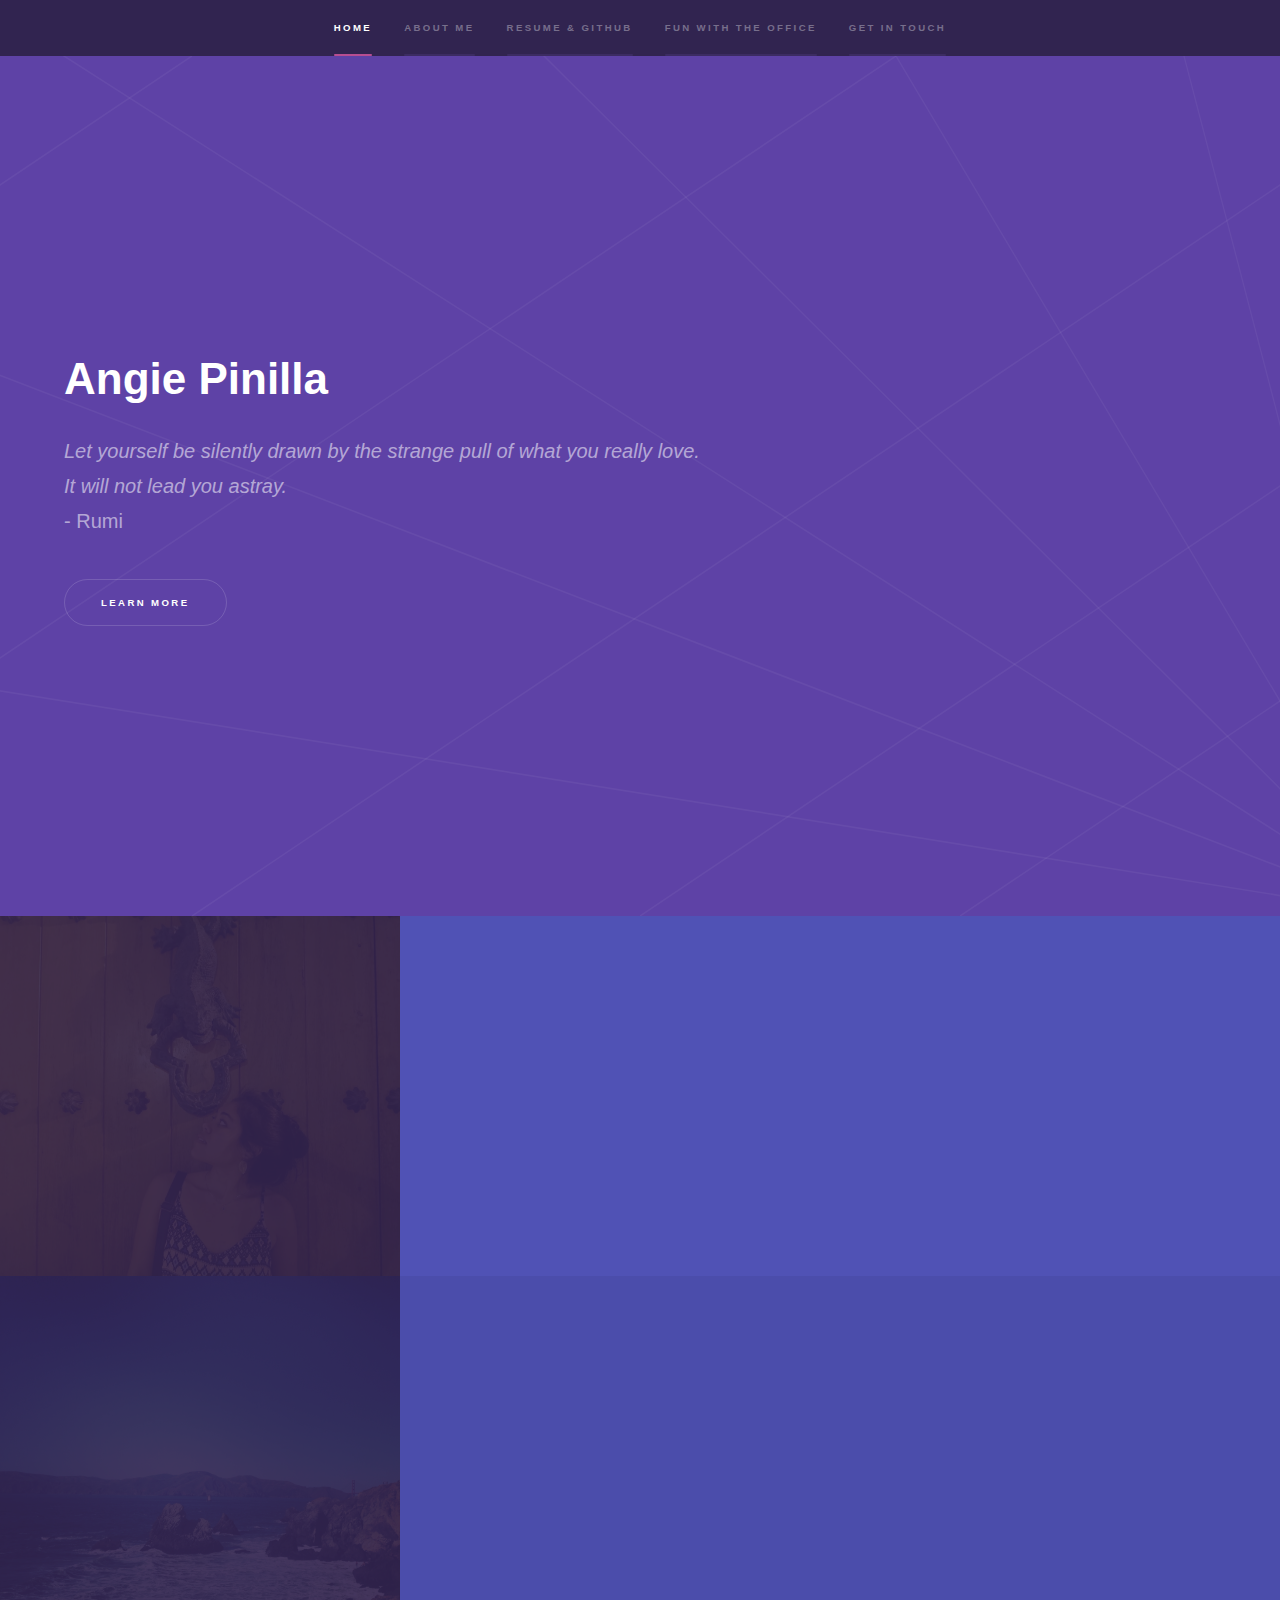
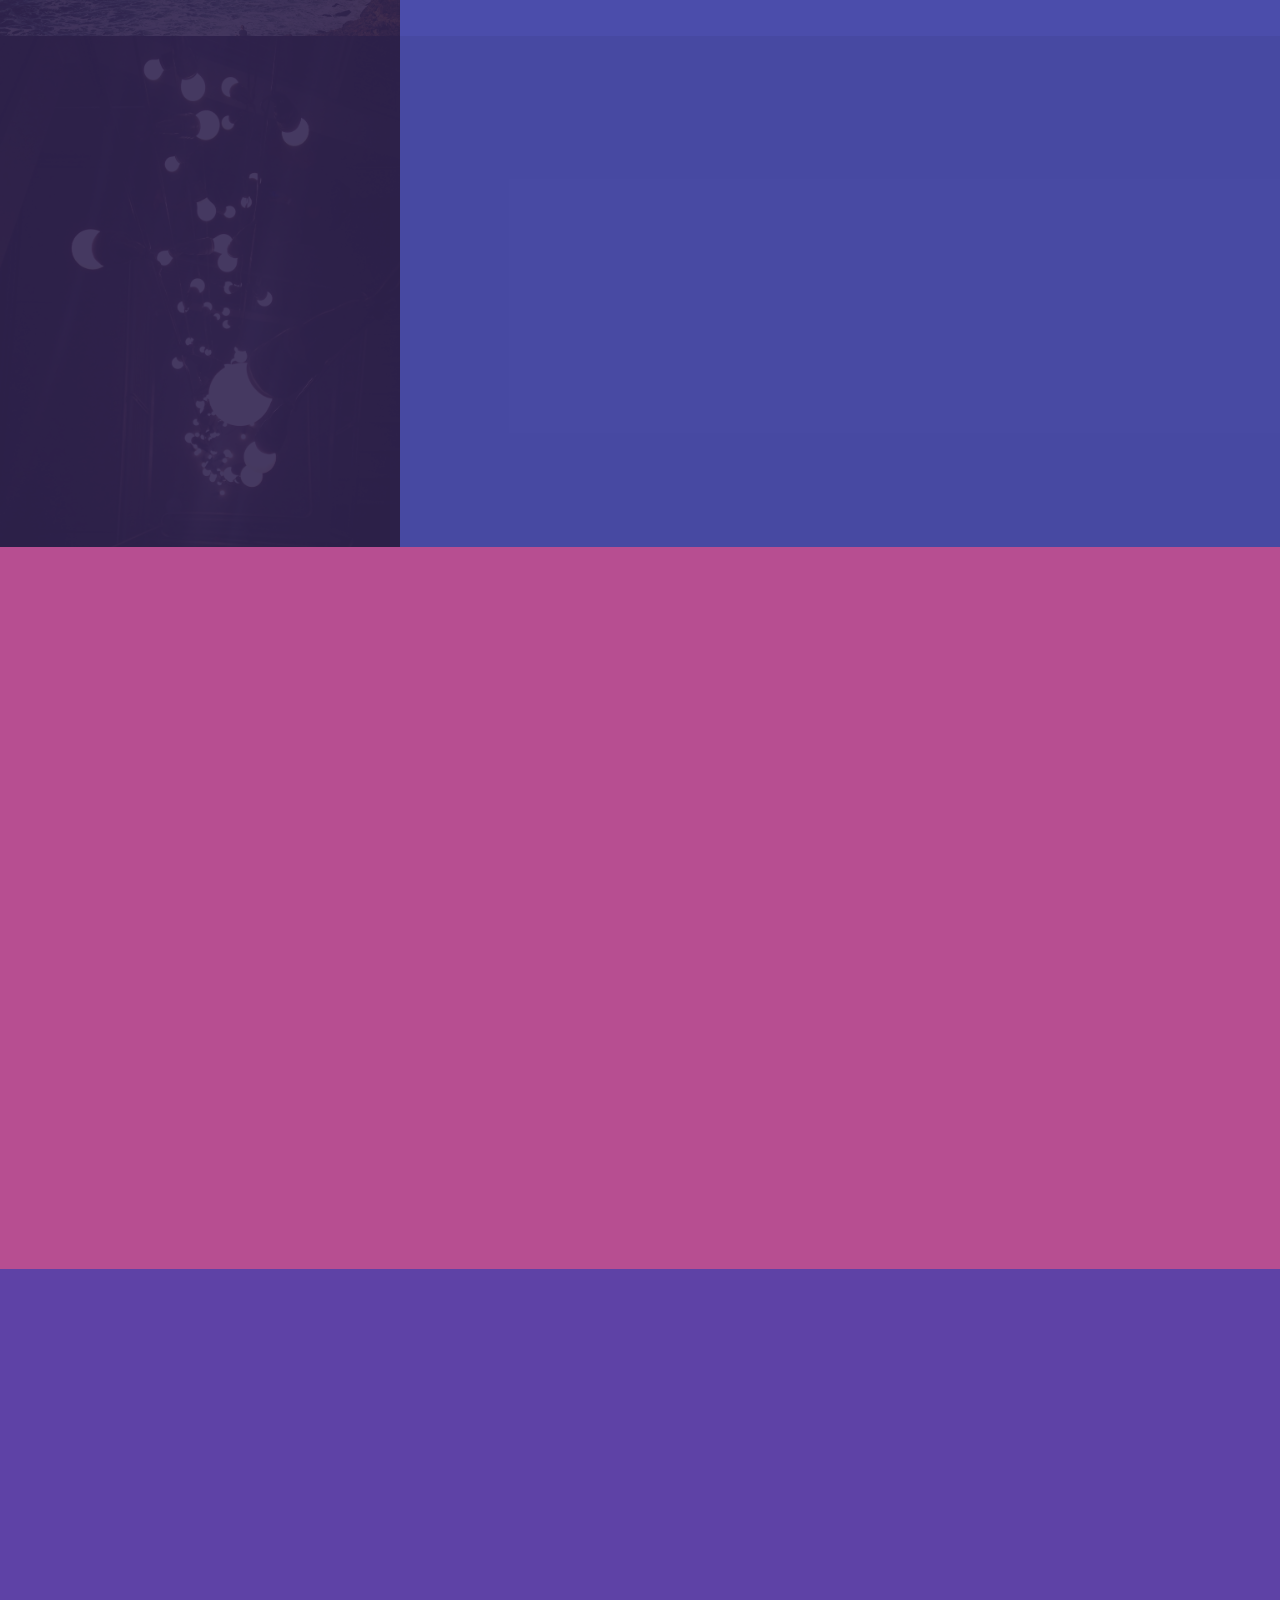
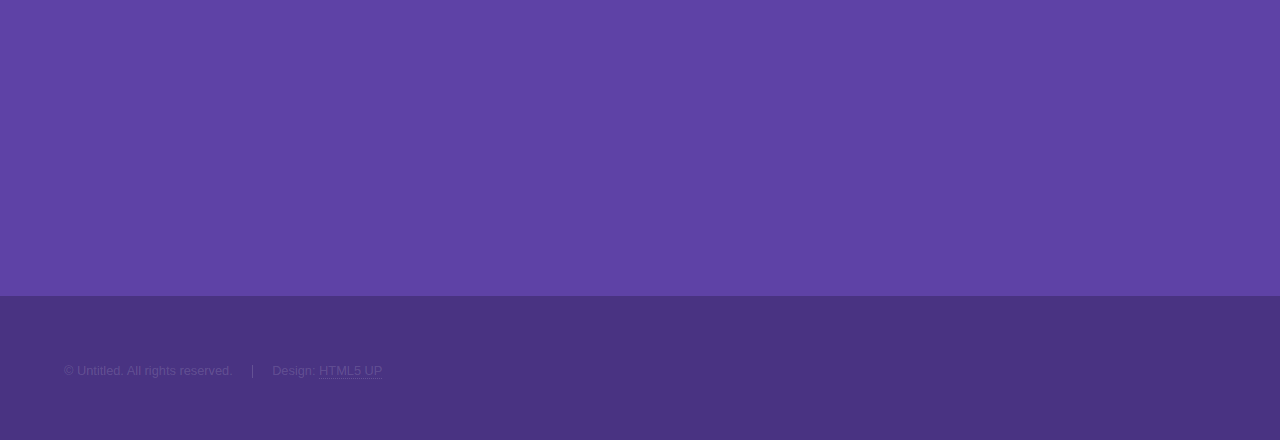
<file: index.html>
<!DOCTYPE HTML>
<!--
	Hyperspace by HTML5 UP
	html5up.net | @ajlkn
	Free for personal and commercial use under the CCA 3.0 license (html5up.net/license)
-->
<html>
	<head>
		<title>Angie Pinilla :: @anGie44</title>
		<meta charset="utf-8" />
		<meta name="description" content="The personal website of Angie Pinilla, a curiosity-driven developer who delves within the spectrum of social and computing sciences." />
		<meta name="keywords" content="Angie, Angie Pinilla, Pinilla, Angeline, Angeline Pinilla, Computer Science, M.Eng., Psychology, Cornell University, Cornell, Johns Hopkins University, Johns Hopkins, JHU" />
		<meta name="author" content="Angie Pinilla" />
		<meta name="viewport" content="width=device-width, initial-scale=1" />
		<meta name="google-site-verification" content="AsGTEJOv-AenQCfrUiznZ-aakwKY2HJwz3upzYkQZFY" />
		<meta http-equiv="x-ua-compatible" content="ie-edge" />
		
		<!--[if lte IE 8]><script src="assets/js/ie/html5shiv.js"></script><![endif]-->
		<link rel="stylesheet" href="assets/css/main.css" />
		<!--[if lte IE 9]><link rel="stylesheet" href="assets/css/ie9.css" /><![endif]-->
		<!--[if lte IE 8]><link rel="stylesheet" href="assets/css/ie8.css" /><![endif]-->
	</head>
	<body>

		<!-- Sidebar -->
			<section id="sidebar">
				<div class="inner">
					<nav>
						<ul>
							<li><a href="#intro">Home</a></li>
							<li><a href="#one">About Me</a></li>
							<li><a href="#two">Resume & Github</a></li>
							<li><a href="theOffice" target="_blank">Fun with the Office</a></li>
							<li><a href="#three">Get in touch</a></li>
						</ul>
					</nav>
				</div>
			</section>

		<!-- Wrapper -->
			<div id="wrapper">

				<!-- Intro -->
					<section id="intro" class="wrapper style1 fullscreen fade-up">
						<div class="inner">
							<h1>Angie Pinilla</h1>
							<p><i>Let yourself be silently drawn by the strange pull of what you really love.</i><br /><i>It will not lead you astray.</i><br />
							- Rumi</p>
							<ul class="actions">
								<li><a href="#one" class="button scrolly">Learn more</a></li>
							</ul>
						</div>
					</section>

				<!-- One -->
					<section id="one" class="wrapper style2 spotlights">
						<section>
							<a href="#" class="image"><img src="images/IMG_3836.jpg" alt="" data-position="center center" /></a>
							<div class="content">
								<div class="inner">
									<h2><a href="https://www.ted.com/talks/emilie_wapnick_why_some_of_us_don_t_have_one_true_calling" target="blank">Mulitipotentialite.</a> Story Listener. <br /><image src="images/caffeine_structure_small.png" style="float:left;padding-left:3em;" /><br/>Enthusiast.</h2>
									<p></p>
									<ul class="actions">
										<li><a href="#two" class="button scrolly">Learn more</a></li>
									</ul>
								</div>
							</div>
						</section>
						<section>
							<a href="#" class="image"><img src="images/IMG_1811.jpg" alt="" data-position="top center" /></a>
							<div class="content">
								<div class="inner">
									<h2></h2>
									<p><i>'cause there is nothing more beautiful than the way the ocean refuses to stop kissing the shoreline no matter how many times it’s sent away.</i><br />- Sarah Kay, B (If I Should Have a Daughter)</p>
									<ul class="actions">
										<li><a href="#" class="button">Learn more</a></li>
									</ul>
								</div>
							</div>
						</section>
						<section>
							<a href="#" class="image"><img src="images/IMG_2183.jpg" alt="" data-position="60% 25%" /></a>
							<div class="content">
								<div class="inner">
									<h2>Music Inspired by the Moon</h2>
									<p></p>
                                    <ul class="actions">
                                        <iframe src="https://open.spotify.com/embed/user/123022849/playlist/1W3zzvAKAheItoMV5kaWqp" width="300" height="300" frameborder="0" allowtransparency="true"></iframe>
									</ul>
								</div>
							</div>
						</section>
					</section>

				<!-- Two -->
					<section id="two" class="wrapper style3 fade-up">
						<div class="inner">
							<h2>What I do</h2>
							<p></p>
							<div class="features">
								<section>
									<span class="icon major fa-graduation-cap"></span>
									<h3><a href="docs/CV_AP_2022.pdf" target="_blank">Recent Academic & Professional Experiences</a></h3>
									<p></p>
								</section>
								<section>
									<span class="icon major fa-code-fork"></span>
									<h3><a href="https://github.com/anGie44" target="_blank">Github Repositories I Contribute To</a></h3>
									<p></p>
								</section>
								<section>
									<span class="icon major fa-language"></span>
									<h3>Languages I Use</h3>
									<p class="special_list">Proficient</p>
									<p class="special_list_items"><i class="fa fa-angle-double-right" aria-hidden="true"></i>  Python, R, JavaScript (ES6), Java, PHP, Swift, SQL</p>
									<p class="special_list">Familiar</p>
									<p class="special_list_items"><i class="fa fa-angle-double-right" aria-hidden="true"></i>  Julia, C</p>
								</section>
								<section>
									<span class="icon major fa-cogs"></span>
									<h3>Software & Tools I Use</h3>
									<p class="special_list">Proficient</p>
									<p class="special_list_items"><i class="fa fa-angle-double-right" aria-hidden="true"></i>  RedHat, Debian, and CentOS Linux Distributions, Vim, Git, D3.js, Node.js, Anaconda, GravitDesigner</p>
									<p class="special_list">Familiar</p>
									<p class="special_list_items_bottom"><i class="fa fa-angle-double-right" aria-hidden="true"></i>  Netcat, gdb (with Python Exploit Development Assistance plugin), React, Emacs</p>
								</section>
								<!-- <section>
									<span class="icon major fa-chain"></span>
									<h3>Urna quis bibendum</h3>
									<p>Phasellus convallis elit id ullam corper amet et pulvinar. Duis aliquam turpis mauris, sed ultricies erat dapibus.</p>
								</section>
								<section>
									<span class="icon major fa-diamond"></span>
									<h3>Aliquam urna dapibus</h3>
									<p>Phasellus convallis elit id ullam corper amet et pulvinar. Duis aliquam turpis mauris, sed ultricies erat dapibus.</p>
								</section> -->
							</div>
							<ul class="actions">
								<li><a href="#" class="button">Learn more</a></li>
							</ul>
						</div>
					</section>

				<!-- Three -->
					<section id="three" class="wrapper style1 fade-up">
						<div class="inner">
							<h2>Get in touch</h2>
							<p>Feel free to drop me a line or two. &#128512</p>
							<div class="split style1">
								<section>
									<form method="post" action="mailto:angelinepinilla@gmail.com" enctype="text/plain">
										<div class="field half first">
											<label for="name">Name</label>
											<input type="text" name="name" id="name" />
										</div>
										<div class="field half">
											<label for="email">Email</label>
											<input type="text" name="mail" id="mail" />
										</div>
										<div class="field">
											<label for="message">Message</label>
											<textarea name="message" id="message" rows="5"></textarea>
										</div>
										<ul class="actions">
											<input type="submit" class="button submit" value="Send Message">
										</ul>
									</form>
								</section>
								<section>
									<ul class="contact">
										<li>
											<h3>Email</h3>
											<a href="#">angelinepinilla@gmail.com</a>
										</li>
										<li>
											<h3>Phone</h3>
											<span>(000) 000-0000</span>
										</li>
										<li>
											<h3>Social</h3>
											<ul class="icons">
												<li><a href="#" class="fa-twitter"><span class="label">Twitter</span></a></li>
												<li><a href="#" class="fa-facebook"><span class="label">Facebook</span></a></li>
												<li><a href="#" class="fa-github"><span class="label">GitHub</span></a></li>
												<li><a href="#" class="fa-instagram"><span class="label">Instagram</span></a></li>
												<li><a href="#" class="fa-linkedin"><span class="label">LinkedIn</span></a></li>
											</ul>
										</li>
									</ul>
								</section>
							</div>
						</div>
					</section>

			</div>

		<!-- Footer -->
			<footer id="footer" class="wrapper style1-alt">
				<div class="inner">
					<ul class="menu">
						<li>&copy; Untitled. All rights reserved.</li><li>Design: <a href="http://html5up.net">HTML5 UP</a></li>
					</ul>
				</div>
			</footer>

		<!-- Scripts -->
			<script src="assets/js/jquery.min.js"></script>
			<script src="assets/js/jquery.scrollex.min.js"></script>
			<script src="assets/js/jquery.scrolly.min.js"></script>
			<script src="assets/js/skel.min.js"></script>
			<script src="assets/js/util.js"></script>
			<!--[if lte IE 8]><script src="assets/js/ie/respond.min.js"></script><![endif]-->
			<script src="assets/js/main.js"></script>

	</body>
</html>
</file>
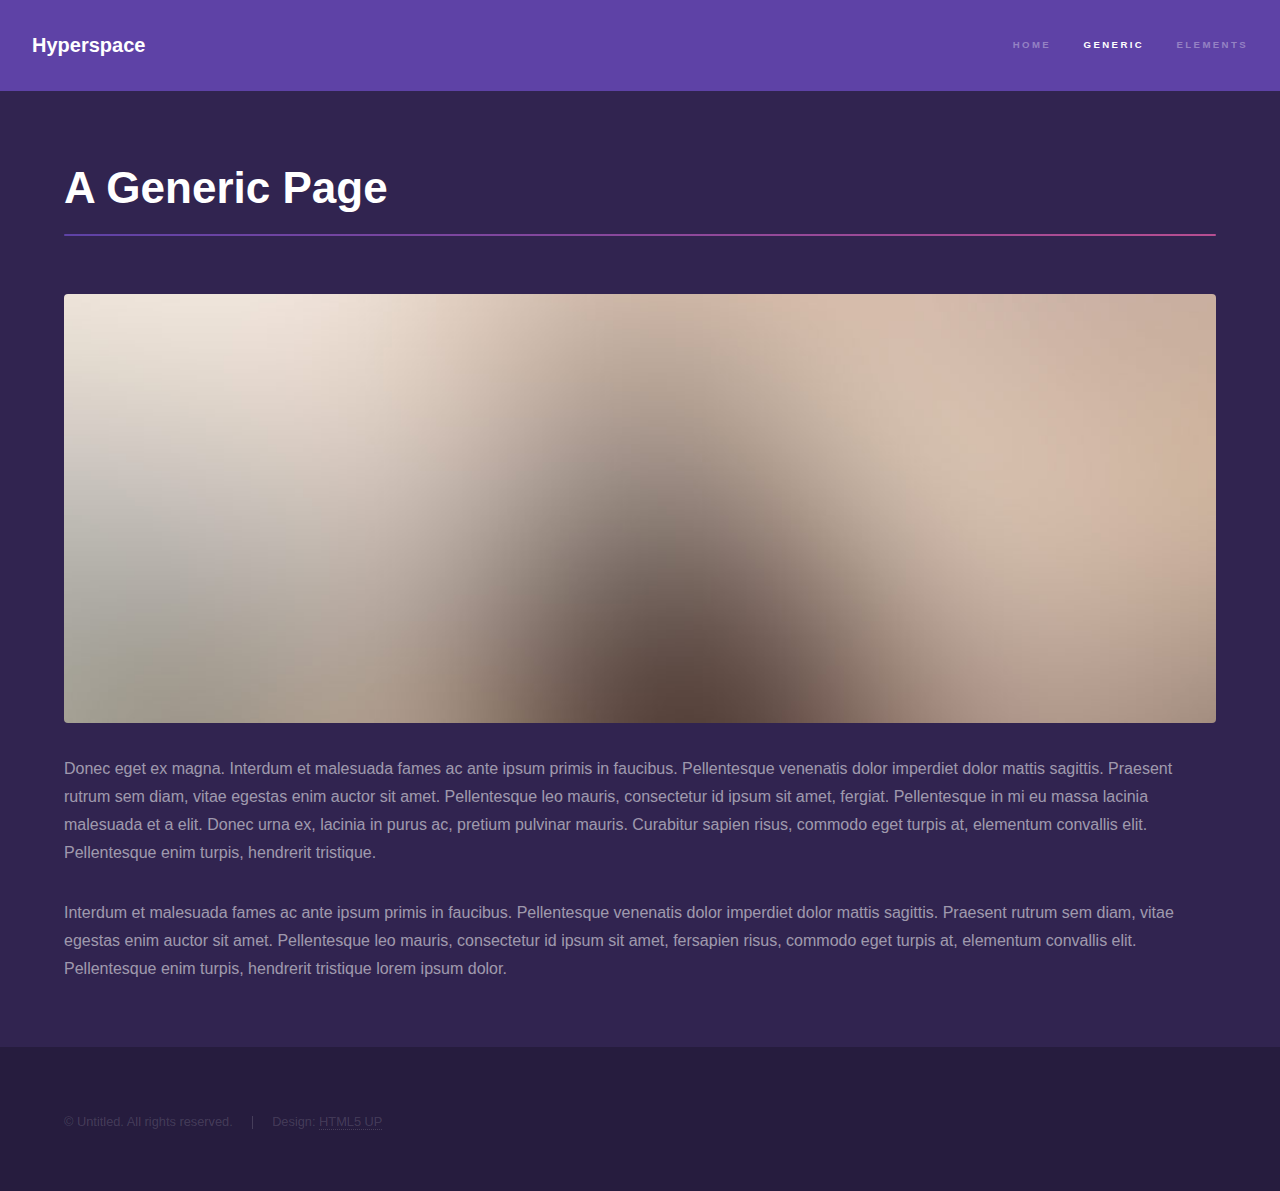
<file: generic.html>
<!DOCTYPE HTML>
<!--
	Hyperspace by HTML5 UP
	html5up.net | @ajlkn
	Free for personal and commercial use under the CCA 3.0 license (html5up.net/license)
-->
<html>
	<head>
		<title>Generic - Hyperspace by HTML5 UP</title>
		<meta charset="utf-8" />
		<meta name="viewport" content="width=device-width, initial-scale=1" />
		<!--[if lte IE 8]><script src="assets/js/ie/html5shiv.js"></script><![endif]-->
		<link rel="stylesheet" href="assets/css/main.css" />
		<!--[if lte IE 9]><link rel="stylesheet" href="assets/css/ie9.css" /><![endif]-->
		<!--[if lte IE 8]><link rel="stylesheet" href="assets/css/ie8.css" /><![endif]-->
	</head>
	<body>

		<!-- Header -->
			<header id="header">
				<a href="index.html" class="title">Hyperspace</a>
				<nav>
					<ul>
						<li><a href="index.html">Home</a></li>
						<li><a href="generic.html" class="active">Generic</a></li>
						<li><a href="elements.html">Elements</a></li>
					</ul>
				</nav>
			</header>

		<!-- Wrapper -->
			<div id="wrapper">

				<!-- Main -->
					<section id="main" class="wrapper">
						<div class="inner">
							<h1 class="major">A Generic Page</h1>
							<span class="image fit"><img src="images/pic04.jpg" alt="" /></span>
							<p>Donec eget ex magna. Interdum et malesuada fames ac ante ipsum primis in faucibus. Pellentesque venenatis dolor imperdiet dolor mattis sagittis. Praesent rutrum sem diam, vitae egestas enim auctor sit amet. Pellentesque leo mauris, consectetur id ipsum sit amet, fergiat. Pellentesque in mi eu massa lacinia malesuada et a elit. Donec urna ex, lacinia in purus ac, pretium pulvinar mauris. Curabitur sapien risus, commodo eget turpis at, elementum convallis elit. Pellentesque enim turpis, hendrerit tristique.</p>
							<p>Interdum et malesuada fames ac ante ipsum primis in faucibus. Pellentesque venenatis dolor imperdiet dolor mattis sagittis. Praesent rutrum sem diam, vitae egestas enim auctor sit amet. Pellentesque leo mauris, consectetur id ipsum sit amet, fersapien risus, commodo eget turpis at, elementum convallis elit. Pellentesque enim turpis, hendrerit tristique lorem ipsum dolor.</p>
						</div>
					</section>

			</div>

		<!-- Footer -->
			<footer id="footer" class="wrapper alt">
				<div class="inner">
					<ul class="menu">
						<li>&copy; Untitled. All rights reserved.</li><li>Design: <a href="http://html5up.net">HTML5 UP</a></li>
					</ul>
				</div>
			</footer>

		<!-- Scripts -->
			<script src="assets/js/jquery.min.js"></script>
			<script src="assets/js/jquery.scrollex.min.js"></script>
			<script src="assets/js/jquery.scrolly.min.js"></script>
			<script src="assets/js/skel.min.js"></script>
			<script src="assets/js/util.js"></script>
			<!--[if lte IE 8]><script src="assets/js/ie/respond.min.js"></script><![endif]-->
			<script src="assets/js/main.js"></script>

	</body>
</html>
</file>
<file: assets/css/ie9.css>
/*
	Hyperspace by HTML5 UP
	html5up.net | @ajlkn
	Free for personal and commercial use under the CCA 3.0 license (html5up.net/license)
*/

/* Type */

	h1.major:after {
		background: #b74e91;
	}

/* Wrapper */

	.wrapper.fullscreen {
		min-height: 0;
		padding-bottom: 6em;
		padding-top: 6em;
	}

		body.is-ie .wrapper.fullscreen {
			height: auto;
		}

/* Spotlights */

	.spotlights > section {
		padding-left: 20em;
		position: relative;
	}

		.spotlights > section > .image {
			height: 100%;
			left: 0;
			position: absolute;
			top: 0;
			width: 20em;
		}

		.spotlights > section > .content {
			width: 100%;
		}

/* Features */

	.features:after {
		clear: both;
		content: '';
		display: block;
	}

	.features section {
		float: left;
	}

/* Split */

	.split:after {
		clear: both;
		content: '';
		display: block;
	}

	.split > * {
		float: left;
	}

/* Sidebar */

	#sidebar nav a:after {
		background-color: #b74e91;
	}

/* Header */

	#header:after {
		clear: both;
		content: '';
		display: block;
	}

	#header > .title {
		float: left;
	}

	#header > nav {
		float: right;
	}
</file>
<file: assets/css/ie8.css>
/*
	Hyperspace by HTML5 UP
	html5up.net | @ajlkn
	Free for personal and commercial use under the CCA 3.0 license (html5up.net/license)
*/

/* Type */

	body, input, select, textarea {
		color: #ffffff;
	}

/* Button */

	input[type="submit"],
	input[type="reset"],
	input[type="button"],
	button,
	.button {
		position: relative;
	}

		input[type="submit"]:after,
		input[type="reset"]:after,
		input[type="button"]:after,
		button:after,
		.button:after {
			display: none;
		}

/* Features */

	.features {
		border: solid 1px;
	}

/* Form */

	input[type="text"],
	input[type="password"],
	input[type="email"],
	input[type="tel"],
	select,
	textarea {
		background: transparent;
		border: solid 1px;
	}

/* Split */

	.split.style1 > :first-child {
		padding-right: 2em;
		width: 70%;
	}
</file>
<file: assets/css/main.css>
@import url(font-awesome.min.css);

/*
	Hyperspace by HTML5 UP
	html5up.net | @ajlkn
	Free for personal and commercial use under the CCA 3.0 license (html5up.net/license)
*/

/* Reset */

	html, body, div, span, applet, object, iframe, h1, h2, h3, h4, h5, h6, p, blockquote, pre, a, abbr, acronym, address, big, cite, code, del, dfn, em, img, ins, kbd, q, s, samp, small, strike, strong, sub, sup, tt, var, b, u, i, center, dl, dt, dd, ol, ul, li, fieldset, form, label, legend, table, caption, tbody, tfoot, thead, tr, th, td, article, aside, canvas, details, embed, figure, figcaption, footer, header, hgroup, menu, nav, output, ruby, section, summary, time, mark, audio, video {
		margin: 0;
		padding: 0;
		border: 0;
		font-size: 100%;
		font: inherit;
		vertical-align: baseline;
	}

	article, aside, details, figcaption, figure, footer, header, hgroup, menu, nav, section {
		display: block;
	}

	body {
		line-height: 1;
	}

	ol, ul {
		list-style: none;
	}

	blockquote, q {
		quotes: none;
	}

	blockquote:before, blockquote:after, q:before, q:after {
		content: '';
		content: none;
	}

	table {
		border-collapse: collapse;
		border-spacing: 0;
	}

	body {
		-webkit-text-size-adjust: none;
	}

/* Box Model */

	*, *:before, *:after {
		-moz-box-sizing: border-box;
		-webkit-box-sizing: border-box;
		box-sizing: border-box;
	}

/* Grid */

	.row {
		border-bottom: solid 1px transparent;
		-moz-box-sizing: border-box;
		-webkit-box-sizing: border-box;
		box-sizing: border-box;
	}

	.row > * {
		float: left;
		-moz-box-sizing: border-box;
		-webkit-box-sizing: border-box;
		box-sizing: border-box;
	}

	.row:after, .row:before {
		content: '';
		display: block;
		clear: both;
		height: 0;
	}

	.row.uniform > * > :first-child {
		margin-top: 0;
	}

	.row.uniform > * > :last-child {
		margin-bottom: 0;
	}

	.row.\30 \25 > * {
		padding: 0 0 0 0em;
	}

	.row.\30 \25 {
		margin: 0 0 -1px 0em;
	}

	.row.uniform.\30 \25 > * {
		padding: 0em 0 0 0em;
	}

	.row.uniform.\30 \25 {
		margin: 0em 0 -1px 0em;
	}

	.row > * {
		padding: 0 0 0 1.5em;
	}

	.row {
		margin: 0 0 -1px -1.5em;
	}

	.row.uniform > * {
		padding: 1.5em 0 0 1.5em;
	}

	.row.uniform {
		margin: -1.5em 0 -1px -1.5em;
	}

	.row.\32 00\25 > * {
		padding: 0 0 0 3em;
	}

	.row.\32 00\25 {
		margin: 0 0 -1px -3em;
	}

	.row.uniform.\32 00\25 > * {
		padding: 3em 0 0 3em;
	}

	.row.uniform.\32 00\25 {
		margin: -3em 0 -1px -3em;
	}

	.row.\31 50\25 > * {
		padding: 0 0 0 2.25em;
	}

	.row.\31 50\25 {
		margin: 0 0 -1px -2.25em;
	}

	.row.uniform.\31 50\25 > * {
		padding: 2.25em 0 0 2.25em;
	}

	.row.uniform.\31 50\25 {
		margin: -2.25em 0 -1px -2.25em;
	}

	.row.\35 0\25 > * {
		padding: 0 0 0 0.75em;
	}

	.row.\35 0\25 {
		margin: 0 0 -1px -0.75em;
	}

	.row.uniform.\35 0\25 > * {
		padding: 0.75em 0 0 0.75em;
	}

	.row.uniform.\35 0\25 {
		margin: -0.75em 0 -1px -0.75em;
	}

	.row.\32 5\25 > * {
		padding: 0 0 0 0.375em;
	}

	.row.\32 5\25 {
		margin: 0 0 -1px -0.375em;
	}

	.row.uniform.\32 5\25 > * {
		padding: 0.375em 0 0 0.375em;
	}

	.row.uniform.\32 5\25 {
		margin: -0.375em 0 -1px -0.375em;
	}

	.\31 2u, .\31 2u\24 {
		width: 100%;
		clear: none;
		margin-left: 0;
	}

	.\31 1u, .\31 1u\24 {
		width: 91.6666666667%;
		clear: none;
		margin-left: 0;
	}

	.\31 0u, .\31 0u\24 {
		width: 83.3333333333%;
		clear: none;
		margin-left: 0;
	}

	.\39 u, .\39 u\24 {
		width: 75%;
		clear: none;
		margin-left: 0;
	}

	.\38 u, .\38 u\24 {
		width: 66.6666666667%;
		clear: none;
		margin-left: 0;
	}

	.\37 u, .\37 u\24 {
		width: 58.3333333333%;
		clear: none;
		margin-left: 0;
	}

	.\36 u, .\36 u\24 {
		width: 50%;
		clear: none;
		margin-left: 0;
	}

	.\35 u, .\35 u\24 {
		width: 41.6666666667%;
		clear: none;
		margin-left: 0;
	}

	.\34 u, .\34 u\24 {
		width: 33.3333333333%;
		clear: none;
		margin-left: 0;
	}

	.\33 u, .\33 u\24 {
		width: 25%;
		clear: none;
		margin-left: 0;
	}

	.\32 u, .\32 u\24 {
		width: 16.6666666667%;
		clear: none;
		margin-left: 0;
	}

	.\31 u, .\31 u\24 {
		width: 8.3333333333%;
		clear: none;
		margin-left: 0;
	}

	.\31 2u\24 + *,
	.\31 1u\24 + *,
	.\31 0u\24 + *,
	.\39 u\24 + *,
	.\38 u\24 + *,
	.\37 u\24 + *,
	.\36 u\24 + *,
	.\35 u\24 + *,
	.\34 u\24 + *,
	.\33 u\24 + *,
	.\32 u\24 + *,
	.\31 u\24 + * {
		clear: left;
	}

	.\-11u {
		margin-left: 91.66667%;
	}

	.\-10u {
		margin-left: 83.33333%;
	}

	.\-9u {
		margin-left: 75%;
	}

	.\-8u {
		margin-left: 66.66667%;
	}

	.\-7u {
		margin-left: 58.33333%;
	}

	.\-6u {
		margin-left: 50%;
	}

	.\-5u {
		margin-left: 41.66667%;
	}

	.\-4u {
		margin-left: 33.33333%;
	}

	.\-3u {
		margin-left: 25%;
	}

	.\-2u {
		margin-left: 16.66667%;
	}

	.\-1u {
		margin-left: 8.33333%;
	}

	@media screen and (max-width: 1680px) {

		.row > * {
			padding: 0 0 0 1.5em;
		}

		.row {
			margin: 0 0 -1px -1.5em;
		}

		.row.uniform > * {
			padding: 1.5em 0 0 1.5em;
		}

		.row.uniform {
			margin: -1.5em 0 -1px -1.5em;
		}

		.row.\32 00\25 > * {
			padding: 0 0 0 3em;
		}

		.row.\32 00\25 {
			margin: 0 0 -1px -3em;
		}

		.row.uniform.\32 00\25 > * {
			padding: 3em 0 0 3em;
		}

		.row.uniform.\32 00\25 {
			margin: -3em 0 -1px -3em;
		}

		.row.\31 50\25 > * {
			padding: 0 0 0 2.25em;
		}

		.row.\31 50\25 {
			margin: 0 0 -1px -2.25em;
		}

		.row.uniform.\31 50\25 > * {
			padding: 2.25em 0 0 2.25em;
		}

		.row.uniform.\31 50\25 {
			margin: -2.25em 0 -1px -2.25em;
		}

		.row.\35 0\25 > * {
			padding: 0 0 0 0.75em;
		}

		.row.\35 0\25 {
			margin: 0 0 -1px -0.75em;
		}

		.row.uniform.\35 0\25 > * {
			padding: 0.75em 0 0 0.75em;
		}

		.row.uniform.\35 0\25 {
			margin: -0.75em 0 -1px -0.75em;
		}

		.row.\32 5\25 > * {
			padding: 0 0 0 0.375em;
		}

		.row.\32 5\25 {
			margin: 0 0 -1px -0.375em;
		}

		.row.uniform.\32 5\25 > * {
			padding: 0.375em 0 0 0.375em;
		}

		.row.uniform.\32 5\25 {
			margin: -0.375em 0 -1px -0.375em;
		}

		.\31 2u\28xlarge\29, .\31 2u\24\28xlarge\29 {
			width: 100%;
			clear: none;
			margin-left: 0;
		}

		.\31 1u\28xlarge\29, .\31 1u\24\28xlarge\29 {
			width: 91.6666666667%;
			clear: none;
			margin-left: 0;
		}

		.\31 0u\28xlarge\29, .\31 0u\24\28xlarge\29 {
			width: 83.3333333333%;
			clear: none;
			margin-left: 0;
		}

		.\39 u\28xlarge\29, .\39 u\24\28xlarge\29 {
			width: 75%;
			clear: none;
			margin-left: 0;
		}

		.\38 u\28xlarge\29, .\38 u\24\28xlarge\29 {
			width: 66.6666666667%;
			clear: none;
			margin-left: 0;
		}

		.\37 u\28xlarge\29, .\37 u\24\28xlarge\29 {
			width: 58.3333333333%;
			clear: none;
			margin-left: 0;
		}

		.\36 u\28xlarge\29, .\36 u\24\28xlarge\29 {
			width: 50%;
			clear: none;
			margin-left: 0;
		}

		.\35 u\28xlarge\29, .\35 u\24\28xlarge\29 {
			width: 41.6666666667%;
			clear: none;
			margin-left: 0;
		}

		.\34 u\28xlarge\29, .\34 u\24\28xlarge\29 {
			width: 33.3333333333%;
			clear: none;
			margin-left: 0;
		}

		.\33 u\28xlarge\29, .\33 u\24\28xlarge\29 {
			width: 25%;
			clear: none;
			margin-left: 0;
		}

		.\32 u\28xlarge\29, .\32 u\24\28xlarge\29 {
			width: 16.6666666667%;
			clear: none;
			margin-left: 0;
		}

		.\31 u\28xlarge\29, .\31 u\24\28xlarge\29 {
			width: 8.3333333333%;
			clear: none;
			margin-left: 0;
		}

		.\31 2u\24\28xlarge\29 + *,
		.\31 1u\24\28xlarge\29 + *,
		.\31 0u\24\28xlarge\29 + *,
		.\39 u\24\28xlarge\29 + *,
		.\38 u\24\28xlarge\29 + *,
		.\37 u\24\28xlarge\29 + *,
		.\36 u\24\28xlarge\29 + *,
		.\35 u\24\28xlarge\29 + *,
		.\34 u\24\28xlarge\29 + *,
		.\33 u\24\28xlarge\29 + *,
		.\32 u\24\28xlarge\29 + *,
		.\31 u\24\28xlarge\29 + * {
			clear: left;
		}

		.\-11u\28xlarge\29 {
			margin-left: 91.66667%;
		}

		.\-10u\28xlarge\29 {
			margin-left: 83.33333%;
		}

		.\-9u\28xlarge\29 {
			margin-left: 75%;
		}

		.\-8u\28xlarge\29 {
			margin-left: 66.66667%;
		}

		.\-7u\28xlarge\29 {
			margin-left: 58.33333%;
		}

		.\-6u\28xlarge\29 {
			margin-left: 50%;
		}

		.\-5u\28xlarge\29 {
			margin-left: 41.66667%;
		}

		.\-4u\28xlarge\29 {
			margin-left: 33.33333%;
		}

		.\-3u\28xlarge\29 {
			margin-left: 25%;
		}

		.\-2u\28xlarge\29 {
			margin-left: 16.66667%;
		}

		.\-1u\28xlarge\29 {
			margin-left: 8.33333%;
		}

	}

	@media screen and (max-width: 1280px) {

		.row > * {
			padding: 0 0 0 1.5em;
		}

		.row {
			margin: 0 0 -1px -1.5em;
		}

		.row.uniform > * {
			padding: 1.5em 0 0 1.5em;
		}

		.row.uniform {
			margin: -1.5em 0 -1px -1.5em;
		}

		.row.\32 00\25 > * {
			padding: 0 0 0 3em;
		}

		.row.\32 00\25 {
			margin: 0 0 -1px -3em;
		}

		.row.uniform.\32 00\25 > * {
			padding: 3em 0 0 3em;
		}

		.row.uniform.\32 00\25 {
			margin: -3em 0 -1px -3em;
		}

		.row.\31 50\25 > * {
			padding: 0 0 0 2.25em;
		}

		.row.\31 50\25 {
			margin: 0 0 -1px -2.25em;
		}

		.row.uniform.\31 50\25 > * {
			padding: 2.25em 0 0 2.25em;
		}

		.row.uniform.\31 50\25 {
			margin: -2.25em 0 -1px -2.25em;
		}

		.row.\35 0\25 > * {
			padding: 0 0 0 0.75em;
		}

		.row.\35 0\25 {
			margin: 0 0 -1px -0.75em;
		}

		.row.uniform.\35 0\25 > * {
			padding: 0.75em 0 0 0.75em;
		}

		.row.uniform.\35 0\25 {
			margin: -0.75em 0 -1px -0.75em;
		}

		.row.\32 5\25 > * {
			padding: 0 0 0 0.375em;
		}

		.row.\32 5\25 {
			margin: 0 0 -1px -0.375em;
		}

		.row.uniform.\32 5\25 > * {
			padding: 0.375em 0 0 0.375em;
		}

		.row.uniform.\32 5\25 {
			margin: -0.375em 0 -1px -0.375em;
		}

		.\31 2u\28large\29, .\31 2u\24\28large\29 {
			width: 100%;
			clear: none;
			margin-left: 0;
		}

		.\31 1u\28large\29, .\31 1u\24\28large\29 {
			width: 91.6666666667%;
			clear: none;
			margin-left: 0;
		}

		.\31 0u\28large\29, .\31 0u\24\28large\29 {
			width: 83.3333333333%;
			clear: none;
			margin-left: 0;
		}

		.\39 u\28large\29, .\39 u\24\28large\29 {
			width: 75%;
			clear: none;
			margin-left: 0;
		}

		.\38 u\28large\29, .\38 u\24\28large\29 {
			width: 66.6666666667%;
			clear: none;
			margin-left: 0;
		}

		.\37 u\28large\29, .\37 u\24\28large\29 {
			width: 58.3333333333%;
			clear: none;
			margin-left: 0;
		}

		.\36 u\28large\29, .\36 u\24\28large\29 {
			width: 50%;
			clear: none;
			margin-left: 0;
		}

		.\35 u\28large\29, .\35 u\24\28large\29 {
			width: 41.6666666667%;
			clear: none;
			margin-left: 0;
		}

		.\34 u\28large\29, .\34 u\24\28large\29 {
			width: 33.3333333333%;
			clear: none;
			margin-left: 0;
		}

		.\33 u\28large\29, .\33 u\24\28large\29 {
			width: 25%;
			clear: none;
			margin-left: 0;
		}

		.\32 u\28large\29, .\32 u\24\28large\29 {
			width: 16.6666666667%;
			clear: none;
			margin-left: 0;
		}

		.\31 u\28large\29, .\31 u\24\28large\29 {
			width: 8.3333333333%;
			clear: none;
			margin-left: 0;
		}

		.\31 2u\24\28large\29 + *,
		.\31 1u\24\28large\29 + *,
		.\31 0u\24\28large\29 + *,
		.\39 u\24\28large\29 + *,
		.\38 u\24\28large\29 + *,
		.\37 u\24\28large\29 + *,
		.\36 u\24\28large\29 + *,
		.\35 u\24\28large\29 + *,
		.\34 u\24\28large\29 + *,
		.\33 u\24\28large\29 + *,
		.\32 u\24\28large\29 + *,
		.\31 u\24\28large\29 + * {
			clear: left;
		}

		.\-11u\28large\29 {
			margin-left: 91.66667%;
		}

		.\-10u\28large\29 {
			margin-left: 83.33333%;
		}

		.\-9u\28large\29 {
			margin-left: 75%;
		}

		.\-8u\28large\29 {
			margin-left: 66.66667%;
		}

		.\-7u\28large\29 {
			margin-left: 58.33333%;
		}

		.\-6u\28large\29 {
			margin-left: 50%;
		}

		.\-5u\28large\29 {
			margin-left: 41.66667%;
		}

		.\-4u\28large\29 {
			margin-left: 33.33333%;
		}

		.\-3u\28large\29 {
			margin-left: 25%;
		}

		.\-2u\28large\29 {
			margin-left: 16.66667%;
		}

		.\-1u\28large\29 {
			margin-left: 8.33333%;
		}

	}

	@media screen and (max-width: 980px) {

		.row > * {
			padding: 0 0 0 1.5em;
		}

		.row {
			margin: 0 0 -1px -1.5em;
		}

		.row.uniform > * {
			padding: 1.5em 0 0 1.5em;
		}

		.row.uniform {
			margin: -1.5em 0 -1px -1.5em;
		}

		.row.\32 00\25 > * {
			padding: 0 0 0 3em;
		}

		.row.\32 00\25 {
			margin: 0 0 -1px -3em;
		}

		.row.uniform.\32 00\25 > * {
			padding: 3em 0 0 3em;
		}

		.row.uniform.\32 00\25 {
			margin: -3em 0 -1px -3em;
		}

		.row.\31 50\25 > * {
			padding: 0 0 0 2.25em;
		}

		.row.\31 50\25 {
			margin: 0 0 -1px -2.25em;
		}

		.row.uniform.\31 50\25 > * {
			padding: 2.25em 0 0 2.25em;
		}

		.row.uniform.\31 50\25 {
			margin: -2.25em 0 -1px -2.25em;
		}

		.row.\35 0\25 > * {
			padding: 0 0 0 0.75em;
		}

		.row.\35 0\25 {
			margin: 0 0 -1px -0.75em;
		}

		.row.uniform.\35 0\25 > * {
			padding: 0.75em 0 0 0.75em;
		}

		.row.uniform.\35 0\25 {
			margin: -0.75em 0 -1px -0.75em;
		}

		.row.\32 5\25 > * {
			padding: 0 0 0 0.375em;
		}

		.row.\32 5\25 {
			margin: 0 0 -1px -0.375em;
		}

		.row.uniform.\32 5\25 > * {
			padding: 0.375em 0 0 0.375em;
		}

		.row.uniform.\32 5\25 {
			margin: -0.375em 0 -1px -0.375em;
		}

		.\31 2u\28medium\29, .\31 2u\24\28medium\29 {
			width: 100%;
			clear: none;
			margin-left: 0;
		}

		.\31 1u\28medium\29, .\31 1u\24\28medium\29 {
			width: 91.6666666667%;
			clear: none;
			margin-left: 0;
		}

		.\31 0u\28medium\29, .\31 0u\24\28medium\29 {
			width: 83.3333333333%;
			clear: none;
			margin-left: 0;
		}

		.\39 u\28medium\29, .\39 u\24\28medium\29 {
			width: 75%;
			clear: none;
			margin-left: 0;
		}

		.\38 u\28medium\29, .\38 u\24\28medium\29 {
			width: 66.6666666667%;
			clear: none;
			margin-left: 0;
		}

		.\37 u\28medium\29, .\37 u\24\28medium\29 {
			width: 58.3333333333%;
			clear: none;
			margin-left: 0;
		}

		.\36 u\28medium\29, .\36 u\24\28medium\29 {
			width: 50%;
			clear: none;
			margin-left: 0;
		}

		.\35 u\28medium\29, .\35 u\24\28medium\29 {
			width: 41.6666666667%;
			clear: none;
			margin-left: 0;
		}

		.\34 u\28medium\29, .\34 u\24\28medium\29 {
			width: 33.3333333333%;
			clear: none;
			margin-left: 0;
		}

		.\33 u\28medium\29, .\33 u\24\28medium\29 {
			width: 25%;
			clear: none;
			margin-left: 0;
		}

		.\32 u\28medium\29, .\32 u\24\28medium\29 {
			width: 16.6666666667%;
			clear: none;
			margin-left: 0;
		}

		.\31 u\28medium\29, .\31 u\24\28medium\29 {
			width: 8.3333333333%;
			clear: none;
			margin-left: 0;
		}

		.\31 2u\24\28medium\29 + *,
		.\31 1u\24\28medium\29 + *,
		.\31 0u\24\28medium\29 + *,
		.\39 u\24\28medium\29 + *,
		.\38 u\24\28medium\29 + *,
		.\37 u\24\28medium\29 + *,
		.\36 u\24\28medium\29 + *,
		.\35 u\24\28medium\29 + *,
		.\34 u\24\28medium\29 + *,
		.\33 u\24\28medium\29 + *,
		.\32 u\24\28medium\29 + *,
		.\31 u\24\28medium\29 + * {
			clear: left;
		}

		.\-11u\28medium\29 {
			margin-left: 91.66667%;
		}

		.\-10u\28medium\29 {
			margin-left: 83.33333%;
		}

		.\-9u\28medium\29 {
			margin-left: 75%;
		}

		.\-8u\28medium\29 {
			margin-left: 66.66667%;
		}

		.\-7u\28medium\29 {
			margin-left: 58.33333%;
		}

		.\-6u\28medium\29 {
			margin-left: 50%;
		}

		.\-5u\28medium\29 {
			margin-left: 41.66667%;
		}

		.\-4u\28medium\29 {
			margin-left: 33.33333%;
		}

		.\-3u\28medium\29 {
			margin-left: 25%;
		}

		.\-2u\28medium\29 {
			margin-left: 16.66667%;
		}

		.\-1u\28medium\29 {
			margin-left: 8.33333%;
		}

	}

	@media screen and (max-width: 736px) {

		.row > * {
			padding: 0 0 0 1.5em;
		}

		.row {
			margin: 0 0 -1px -1.5em;
		}

		.row.uniform > * {
			padding: 1.5em 0 0 1.5em;
		}

		.row.uniform {
			margin: -1.5em 0 -1px -1.5em;
		}

		.row.\32 00\25 > * {
			padding: 0 0 0 3em;
		}

		.row.\32 00\25 {
			margin: 0 0 -1px -3em;
		}

		.row.uniform.\32 00\25 > * {
			padding: 3em 0 0 3em;
		}

		.row.uniform.\32 00\25 {
			margin: -3em 0 -1px -3em;
		}

		.row.\31 50\25 > * {
			padding: 0 0 0 2.25em;
		}

		.row.\31 50\25 {
			margin: 0 0 -1px -2.25em;
		}

		.row.uniform.\31 50\25 > * {
			padding: 2.25em 0 0 2.25em;
		}

		.row.uniform.\31 50\25 {
			margin: -2.25em 0 -1px -2.25em;
		}

		.row.\35 0\25 > * {
			padding: 0 0 0 0.75em;
		}

		.row.\35 0\25 {
			margin: 0 0 -1px -0.75em;
		}

		.row.uniform.\35 0\25 > * {
			padding: 0.75em 0 0 0.75em;
		}

		.row.uniform.\35 0\25 {
			margin: -0.75em 0 -1px -0.75em;
		}

		.row.\32 5\25 > * {
			padding: 0 0 0 0.375em;
		}

		.row.\32 5\25 {
			margin: 0 0 -1px -0.375em;
		}

		.row.uniform.\32 5\25 > * {
			padding: 0.375em 0 0 0.375em;
		}

		.row.uniform.\32 5\25 {
			margin: -0.375em 0 -1px -0.375em;
		}

		.\31 2u\28small\29, .\31 2u\24\28small\29 {
			width: 100%;
			clear: none;
			margin-left: 0;
		}

		.\31 1u\28small\29, .\31 1u\24\28small\29 {
			width: 91.6666666667%;
			clear: none;
			margin-left: 0;
		}

		.\31 0u\28small\29, .\31 0u\24\28small\29 {
			width: 83.3333333333%;
			clear: none;
			margin-left: 0;
		}

		.\39 u\28small\29, .\39 u\24\28small\29 {
			width: 75%;
			clear: none;
			margin-left: 0;
		}

		.\38 u\28small\29, .\38 u\24\28small\29 {
			width: 66.6666666667%;
			clear: none;
			margin-left: 0;
		}

		.\37 u\28small\29, .\37 u\24\28small\29 {
			width: 58.3333333333%;
			clear: none;
			margin-left: 0;
		}

		.\36 u\28small\29, .\36 u\24\28small\29 {
			width: 50%;
			clear: none;
			margin-left: 0;
		}

		.\35 u\28small\29, .\35 u\24\28small\29 {
			width: 41.6666666667%;
			clear: none;
			margin-left: 0;
		}

		.\34 u\28small\29, .\34 u\24\28small\29 {
			width: 33.3333333333%;
			clear: none;
			margin-left: 0;
		}

		.\33 u\28small\29, .\33 u\24\28small\29 {
			width: 25%;
			clear: none;
			margin-left: 0;
		}

		.\32 u\28small\29, .\32 u\24\28small\29 {
			width: 16.6666666667%;
			clear: none;
			margin-left: 0;
		}

		.\31 u\28small\29, .\31 u\24\28small\29 {
			width: 8.3333333333%;
			clear: none;
			margin-left: 0;
		}

		.\31 2u\24\28small\29 + *,
		.\31 1u\24\28small\29 + *,
		.\31 0u\24\28small\29 + *,
		.\39 u\24\28small\29 + *,
		.\38 u\24\28small\29 + *,
		.\37 u\24\28small\29 + *,
		.\36 u\24\28small\29 + *,
		.\35 u\24\28small\29 + *,
		.\34 u\24\28small\29 + *,
		.\33 u\24\28small\29 + *,
		.\32 u\24\28small\29 + *,
		.\31 u\24\28small\29 + * {
			clear: left;
		}

		.\-11u\28small\29 {
			margin-left: 91.66667%;
		}

		.\-10u\28small\29 {
			margin-left: 83.33333%;
		}

		.\-9u\28small\29 {
			margin-left: 75%;
		}

		.\-8u\28small\29 {
			margin-left: 66.66667%;
		}

		.\-7u\28small\29 {
			margin-left: 58.33333%;
		}

		.\-6u\28small\29 {
			margin-left: 50%;
		}

		.\-5u\28small\29 {
			margin-left: 41.66667%;
		}

		.\-4u\28small\29 {
			margin-left: 33.33333%;
		}

		.\-3u\28small\29 {
			margin-left: 25%;
		}

		.\-2u\28small\29 {
			margin-left: 16.66667%;
		}

		.\-1u\28small\29 {
			margin-left: 8.33333%;
		}

	}

	@media screen and (max-width: 480px) {

		.row > * {
			padding: 0 0 0 1.5em;
		}

		.row {
			margin: 0 0 -1px -1.5em;
		}

		.row.uniform > * {
			padding: 1.5em 0 0 1.5em;
		}

		.row.uniform {
			margin: -1.5em 0 -1px -1.5em;
		}

		.row.\32 00\25 > * {
			padding: 0 0 0 3em;
		}

		.row.\32 00\25 {
			margin: 0 0 -1px -3em;
		}

		.row.uniform.\32 00\25 > * {
			padding: 3em 0 0 3em;
		}

		.row.uniform.\32 00\25 {
			margin: -3em 0 -1px -3em;
		}

		.row.\31 50\25 > * {
			padding: 0 0 0 2.25em;
		}

		.row.\31 50\25 {
			margin: 0 0 -1px -2.25em;
		}

		.row.uniform.\31 50\25 > * {
			padding: 2.25em 0 0 2.25em;
		}

		.row.uniform.\31 50\25 {
			margin: -2.25em 0 -1px -2.25em;
		}

		.row.\35 0\25 > * {
			padding: 0 0 0 0.75em;
		}

		.row.\35 0\25 {
			margin: 0 0 -1px -0.75em;
		}

		.row.uniform.\35 0\25 > * {
			padding: 0.75em 0 0 0.75em;
		}

		.row.uniform.\35 0\25 {
			margin: -0.75em 0 -1px -0.75em;
		}

		.row.\32 5\25 > * {
			padding: 0 0 0 0.375em;
		}

		.row.\32 5\25 {
			margin: 0 0 -1px -0.375em;
		}

		.row.uniform.\32 5\25 > * {
			padding: 0.375em 0 0 0.375em;
		}

		.row.uniform.\32 5\25 {
			margin: -0.375em 0 -1px -0.375em;
		}

		.\31 2u\28xsmall\29, .\31 2u\24\28xsmall\29 {
			width: 100%;
			clear: none;
			margin-left: 0;
		}

		.\31 1u\28xsmall\29, .\31 1u\24\28xsmall\29 {
			width: 91.6666666667%;
			clear: none;
			margin-left: 0;
		}

		.\31 0u\28xsmall\29, .\31 0u\24\28xsmall\29 {
			width: 83.3333333333%;
			clear: none;
			margin-left: 0;
		}

		.\39 u\28xsmall\29, .\39 u\24\28xsmall\29 {
			width: 75%;
			clear: none;
			margin-left: 0;
		}

		.\38 u\28xsmall\29, .\38 u\24\28xsmall\29 {
			width: 66.6666666667%;
			clear: none;
			margin-left: 0;
		}

		.\37 u\28xsmall\29, .\37 u\24\28xsmall\29 {
			width: 58.3333333333%;
			clear: none;
			margin-left: 0;
		}

		.\36 u\28xsmall\29, .\36 u\24\28xsmall\29 {
			width: 50%;
			clear: none;
			margin-left: 0;
		}

		.\35 u\28xsmall\29, .\35 u\24\28xsmall\29 {
			width: 41.6666666667%;
			clear: none;
			margin-left: 0;
		}

		.\34 u\28xsmall\29, .\34 u\24\28xsmall\29 {
			width: 33.3333333333%;
			clear: none;
			margin-left: 0;
		}

		.\33 u\28xsmall\29, .\33 u\24\28xsmall\29 {
			width: 25%;
			clear: none;
			margin-left: 0;
		}

		.\32 u\28xsmall\29, .\32 u\24\28xsmall\29 {
			width: 16.6666666667%;
			clear: none;
			margin-left: 0;
		}

		.\31 u\28xsmall\29, .\31 u\24\28xsmall\29 {
			width: 8.3333333333%;
			clear: none;
			margin-left: 0;
		}

		.\31 2u\24\28xsmall\29 + *,
		.\31 1u\24\28xsmall\29 + *,
		.\31 0u\24\28xsmall\29 + *,
		.\39 u\24\28xsmall\29 + *,
		.\38 u\24\28xsmall\29 + *,
		.\37 u\24\28xsmall\29 + *,
		.\36 u\24\28xsmall\29 + *,
		.\35 u\24\28xsmall\29 + *,
		.\34 u\24\28xsmall\29 + *,
		.\33 u\24\28xsmall\29 + *,
		.\32 u\24\28xsmall\29 + *,
		.\31 u\24\28xsmall\29 + * {
			clear: left;
		}

		.\-11u\28xsmall\29 {
			margin-left: 91.66667%;
		}

		.\-10u\28xsmall\29 {
			margin-left: 83.33333%;
		}

		.\-9u\28xsmall\29 {
			margin-left: 75%;
		}

		.\-8u\28xsmall\29 {
			margin-left: 66.66667%;
		}

		.\-7u\28xsmall\29 {
			margin-left: 58.33333%;
		}

		.\-6u\28xsmall\29 {
			margin-left: 50%;
		}

		.\-5u\28xsmall\29 {
			margin-left: 41.66667%;
		}

		.\-4u\28xsmall\29 {
			margin-left: 33.33333%;
		}

		.\-3u\28xsmall\29 {
			margin-left: 25%;
		}

		.\-2u\28xsmall\29 {
			margin-left: 16.66667%;
		}

		.\-1u\28xsmall\29 {
			margin-left: 8.33333%;
		}

	}

	@media screen and (max-width: 360px) {

		.row > * {
			padding: 0 0 0 1.5em;
		}

		.row {
			margin: 0 0 -1px -1.5em;
		}

		.row.uniform > * {
			padding: 1.5em 0 0 1.5em;
		}

		.row.uniform {
			margin: -1.5em 0 -1px -1.5em;
		}

		.row.\32 00\25 > * {
			padding: 0 0 0 3em;
		}

		.row.\32 00\25 {
			margin: 0 0 -1px -3em;
		}

		.row.uniform.\32 00\25 > * {
			padding: 3em 0 0 3em;
		}

		.row.uniform.\32 00\25 {
			margin: -3em 0 -1px -3em;
		}

		.row.\31 50\25 > * {
			padding: 0 0 0 2.25em;
		}

		.row.\31 50\25 {
			margin: 0 0 -1px -2.25em;
		}

		.row.uniform.\31 50\25 > * {
			padding: 2.25em 0 0 2.25em;
		}

		.row.uniform.\31 50\25 {
			margin: -2.25em 0 -1px -2.25em;
		}

		.row.\35 0\25 > * {
			padding: 0 0 0 0.75em;
		}

		.row.\35 0\25 {
			margin: 0 0 -1px -0.75em;
		}

		.row.uniform.\35 0\25 > * {
			padding: 0.75em 0 0 0.75em;
		}

		.row.uniform.\35 0\25 {
			margin: -0.75em 0 -1px -0.75em;
		}

		.row.\32 5\25 > * {
			padding: 0 0 0 0.375em;
		}

		.row.\32 5\25 {
			margin: 0 0 -1px -0.375em;
		}

		.row.uniform.\32 5\25 > * {
			padding: 0.375em 0 0 0.375em;
		}

		.row.uniform.\32 5\25 {
			margin: -0.375em 0 -1px -0.375em;
		}

		.\31 2u\28xxsmall\29, .\31 2u\24\28xxsmall\29 {
			width: 100%;
			clear: none;
			margin-left: 0;
		}

		.\31 1u\28xxsmall\29, .\31 1u\24\28xxsmall\29 {
			width: 91.6666666667%;
			clear: none;
			margin-left: 0;
		}

		.\31 0u\28xxsmall\29, .\31 0u\24\28xxsmall\29 {
			width: 83.3333333333%;
			clear: none;
			margin-left: 0;
		}

		.\39 u\28xxsmall\29, .\39 u\24\28xxsmall\29 {
			width: 75%;
			clear: none;
			margin-left: 0;
		}

		.\38 u\28xxsmall\29, .\38 u\24\28xxsmall\29 {
			width: 66.6666666667%;
			clear: none;
			margin-left: 0;
		}

		.\37 u\28xxsmall\29, .\37 u\24\28xxsmall\29 {
			width: 58.3333333333%;
			clear: none;
			margin-left: 0;
		}

		.\36 u\28xxsmall\29, .\36 u\24\28xxsmall\29 {
			width: 50%;
			clear: none;
			margin-left: 0;
		}

		.\35 u\28xxsmall\29, .\35 u\24\28xxsmall\29 {
			width: 41.6666666667%;
			clear: none;
			margin-left: 0;
		}

		.\34 u\28xxsmall\29, .\34 u\24\28xxsmall\29 {
			width: 33.3333333333%;
			clear: none;
			margin-left: 0;
		}

		.\33 u\28xxsmall\29, .\33 u\24\28xxsmall\29 {
			width: 25%;
			clear: none;
			margin-left: 0;
		}

		.\32 u\28xxsmall\29, .\32 u\24\28xxsmall\29 {
			width: 16.6666666667%;
			clear: none;
			margin-left: 0;
		}

		.\31 u\28xxsmall\29, .\31 u\24\28xxsmall\29 {
			width: 8.3333333333%;
			clear: none;
			margin-left: 0;
		}

		.\31 2u\24\28xxsmall\29 + *,
		.\31 1u\24\28xxsmall\29 + *,
		.\31 0u\24\28xxsmall\29 + *,
		.\39 u\24\28xxsmall\29 + *,
		.\38 u\24\28xxsmall\29 + *,
		.\37 u\24\28xxsmall\29 + *,
		.\36 u\24\28xxsmall\29 + *,
		.\35 u\24\28xxsmall\29 + *,
		.\34 u\24\28xxsmall\29 + *,
		.\33 u\24\28xxsmall\29 + *,
		.\32 u\24\28xxsmall\29 + *,
		.\31 u\24\28xxsmall\29 + * {
			clear: left;
		}

		.\-11u\28xxsmall\29 {
			margin-left: 91.66667%;
		}

		.\-10u\28xxsmall\29 {
			margin-left: 83.33333%;
		}

		.\-9u\28xxsmall\29 {
			margin-left: 75%;
		}

		.\-8u\28xxsmall\29 {
			margin-left: 66.66667%;
		}

		.\-7u\28xxsmall\29 {
			margin-left: 58.33333%;
		}

		.\-6u\28xxsmall\29 {
			margin-left: 50%;
		}

		.\-5u\28xxsmall\29 {
			margin-left: 41.66667%;
		}

		.\-4u\28xxsmall\29 {
			margin-left: 33.33333%;
		}

		.\-3u\28xxsmall\29 {
			margin-left: 25%;
		}

		.\-2u\28xxsmall\29 {
			margin-left: 16.66667%;
		}

		.\-1u\28xxsmall\29 {
			margin-left: 8.33333%;
		}

	}

/* Basic */

	@-ms-viewport {
		width: device-width;
	}

	body {
		-ms-overflow-style: scrollbar;
	}

	@media screen and (max-width: 480px) {

		html, body {
			min-width: 320px;
		}

	}

	body {
		background: #312450;
	}

		body.is-loading *, body.is-loading *:before, body.is-loading *:after {
			-moz-animation: none !important;
			-webkit-animation: none !important;
			-ms-animation: none !important;
			animation: none !important;
			-moz-transition: none !important;
			-webkit-transition: none !important;
			-ms-transition: none !important;
			transition: none !important;
		}

/* Type */

	body, input, select, textarea {
		color: rgba(255, 255, 255, 0.55);
		font-family: Arial, Helvetica, sans-serif;
		font-size: 16.5pt;
		font-weight: normal;
		line-height: 1.75;
	}

		@media screen and (max-width: 1680px) {

			body, input, select, textarea {
				font-size: 13pt;
			}

		}

		@media screen and (max-width: 1280px) {

			body, input, select, textarea {
				font-size: 12pt;
			}

		}

		@media screen and (max-width: 360px) {

			body, input, select, textarea {
				font-size: 11pt;
			}

		}

	a {
		-moz-transition: color 0.2s ease, border-bottom-color 0.2s ease;
		-webkit-transition: color 0.2s ease, border-bottom-color 0.2s ease;
		-ms-transition: color 0.2s ease, border-bottom-color 0.2s ease;
		transition: color 0.2s ease, border-bottom-color 0.2s ease;
		border-bottom: dotted 1px rgba(255, 255, 255, 0.35);
		color: inherit;
		text-decoration: none;
	}

		a:hover {
			border-bottom-color: transparent;
			color: #ffffff;
		}

	strong, b {
		color: #ffffff;
		font-weight: bold;
	}

	em, i {
		font-style: italic;
	}

	p {
		margin: 0 0 2em 0;
	}

	p.special_list {
		margin: 0;
	}

	p.special_list_items {
		margin: 0 0 0 2em;
	}

	p.special_list_items_bottom {
		margin: 0 0 2em 2em;
	}

	h1, h2, h3, h4, h5, h6 {
		color: #ffffff;
		font-weight: bold;
		line-height: 1.5;
		margin: 0 0 0.5em 0;
	}

		h1 a, h2 a, h3 a, h4 a, h5 a, h6 a {
			color: inherit;
			text-decoration: none;
		}

	h1 {
		font-size: 2.75em;
	}

		h1.major {
			margin: 0 0 1.3em 0;
			position: relative;
			padding-bottom: 0.35em;
		}

			h1.major:after {
				background-image: -moz-linear-gradient(to right, #5e42a6, #b74e91);
				background-image: -webkit-linear-gradient(to right, #5e42a6, #b74e91);
				background-image: -ms-linear-gradient(to right, #5e42a6, #b74e91);
				background-image: linear-gradient(to right, #5e42a6, #b74e91);
				-moz-transition: max-width 0.2s ease;
				-webkit-transition: max-width 0.2s ease;
				-ms-transition: max-width 0.2s ease;
				transition: max-width 0.2s ease;
				border-radius: 0.2em;
				bottom: 0;
				content: '';
				height: 0.05em;
				position: absolute;
				right: 0;
				width: 100%;
			}

	h2 {
		font-size: 1.75em;
	}

	h3 {
		font-size: 1.1em;
	}

	h4 {
		font-size: 1em;
	}

	h5 {
		font-size: 0.8em;
	}

	h6 {
		font-size: 0.6em;
	}

	@media screen and (max-width: 736px) {

		h1 {
			font-size: 2em;
		}

		h2 {
			font-size: 1.25em;
		}

		h3 {
			font-size: 1em;
		}

		h4 {
			font-size: 0.8em;
		}

		h5 {
			font-size: 0.6em;
		}

		h6 {
			font-size: 0.6em;
		}

	}

	sub {
		font-size: 0.8em;
		position: relative;
		top: 0.5em;
	}

	sup {
		font-size: 0.8em;
		position: relative;
		top: -0.5em;
	}

	blockquote {
		border-left: solid 4px rgba(255, 255, 255, 0.15);
		font-style: italic;
		margin: 0 0 2em 0;
		padding: 0.5em 0 0.5em 2em;
	}

	code {
		background: rgba(255, 255, 255, 0.05);
		border-radius: 0.25em;
		border: solid 1px rgba(255, 255, 255, 0.15);
		font-family: "Courier New", monospace;
		font-size: 0.9em;
		margin: 0 0.25em;
		padding: 0.25em 0.65em;
	}

	pre {
		-webkit-overflow-scrolling: touch;
		font-family: "Courier New", monospace;
		font-size: 0.9em;
		margin: 0 0 2em 0;
	}

		pre code {
			display: block;
			line-height: 1.75em;
			padding: 1em 1.5em;
			overflow-x: auto;
		}

	hr {
		border: 0;
		border-bottom: solid 1px rgba(255, 255, 255, 0.15);
		margin: 2em 0;
	}

		hr.major {
			margin: 3em 0;
		}

	.align-left {
		text-align: left;
	}

	.align-center {
		text-align: center;
	}

	.align-right {
		text-align: right;
	}

/* Box */

	.box {
		border-radius: 0.25em;
		border: solid 1px rgba(255, 255, 255, 0.15);
		margin-bottom: 2em;
		padding: 1.5em;
	}

		.box > :last-child,
		.box > :last-child > :last-child,
		.box > :last-child > :last-child > :last-child {
			margin-bottom: 0;
		}

		.box.alt {
			border: 0;
			border-radius: 0;
			padding: 0;
		}

/* Button */

	input[type="submit"],
	input[type="reset"],
	input[type="button"],
	button,
	.button {
		-moz-appearance: none;
		-webkit-appearance: none;
		-ms-appearance: none;
		appearance: none;
		-moz-transition: border-color 0.2s ease;
		-webkit-transition: border-color 0.2s ease;
		-ms-transition: border-color 0.2s ease;
		transition: border-color 0.2s ease;
		background-color: transparent;
		border: solid 1px !important;
		border-color: rgba(255, 255, 255, 0.15) !important;
		border-radius: 3em;
		color: #ffffff !important;
		cursor: pointer;
		display: inline-block;
		font-size: 0.6em;
		font-weight: bold;
		height: calc(4.75em + 2px);
		letter-spacing: 0.25em;
		line-height: 4.75em;
		outline: 0;
		padding: 0 3.75em;
		position: relative;
		text-align: center;
		text-decoration: none;
		text-transform: uppercase;
		white-space: nowrap;
	}

		input[type="submit"]:after,
		input[type="reset"]:after,
		input[type="button"]:after,
		button:after,
		.button:after {
			-moz-transform: scale(0.25);
			-webkit-transform: scale(0.25);
			-ms-transform: scale(0.25);
			transform: scale(0.25);
			-moz-pointer-events: none;
			-webkit-pointer-events: none;
			-ms-pointer-events: none;
			pointer-events: none;
			-moz-transition: opacity 0.2s ease, -moz-transform 0.2s ease;
			-webkit-transition: opacity 0.2s ease, -webkit-transform 0.2s ease;
			-ms-transition: opacity 0.2s ease, -ms-transform 0.2s ease;
			transition: opacity 0.2s ease, transform 0.2s ease;
			background: #ffffff;
			border-radius: 3em;
			content: '';
			height: 100%;
			left: 0;
			opacity: 0;
			position: absolute;
			top: 0;
			width: 100%;
		}

		input[type="submit"].icon:before,
		input[type="reset"].icon:before,
		input[type="button"].icon:before,
		button.icon:before,
		.button.icon:before {
			margin-right: 0.75em;
		}

		input[type="submit"].fit,
		input[type="reset"].fit,
		input[type="button"].fit,
		button.fit,
		.button.fit {
			display: block;
			margin: 0 0 1em 0;
			width: 100%;
		}

		input[type="submit"].small,
		input[type="reset"].small,
		input[type="button"].small,
		button.small,
		.button.small {
			font-size: 0.4em;
		}

		input[type="submit"].big,
		input[type="reset"].big,
		input[type="button"].big,
		button.big,
		.button.big {
			font-size: 0.8em;
		}

		input[type="submit"].special,
		input[type="reset"].special,
		input[type="button"].special,
		button.special,
		.button.special {
			background-color: #ffffff;
			color: #312450 !important;
		}

			input[type="submit"].special:after,
			input[type="reset"].special:after,
			input[type="button"].special:after,
			button.special:after,
			.button.special:after {
				display: none;
			}

		input[type="submit"].disabled, input[type="submit"]:disabled,
		input[type="reset"].disabled,
		input[type="reset"]:disabled,
		input[type="button"].disabled,
		input[type="button"]:disabled,
		button.disabled,
		button:disabled,
		.button.disabled,
		.button:disabled {
			cursor: default;
			opacity: 0.5;
			-moz-pointer-events: none;
			-webkit-pointer-events: none;
			-ms-pointer-events: none;
			pointer-events: none;
		}

		input[type="submit"]:hover,
		input[type="reset"]:hover,
		input[type="button"]:hover,
		button:hover,
		.button:hover {
			border-color: rgba(255, 255, 255, 0.55) !important;
		}

			input[type="submit"]:hover:after,
			input[type="reset"]:hover:after,
			input[type="button"]:hover:after,
			button:hover:after,
			.button:hover:after {
				opacity: 0.05;
				-moz-transform: scale(1);
				-webkit-transform: scale(1);
				-ms-transform: scale(1);
				transform: scale(1);
			}

			input[type="submit"]:hover:active,
			input[type="reset"]:hover:active,
			input[type="button"]:hover:active,
			button:hover:active,
			.button:hover:active {
				border-color: #ffffff !important;
			}

				input[type="submit"]:hover:active:after,
				input[type="reset"]:hover:active:after,
				input[type="button"]:hover:active:after,
				button:hover:active:after,
				.button:hover:active:after {
					opacity: 0.1;
				}

/* Features */

	.features {
		display: -moz-flex;
		display: -webkit-flex;
		display: -ms-flex;
		display: flex;
		-moz-flex-wrap: wrap;
		-webkit-flex-wrap: wrap;
		-ms-flex-wrap: wrap;
		flex-wrap: wrap;
		border-radius: 0.25em;
		border: solid 1px rgba(255, 255, 255, 0.15);
		background: rgba(255, 255, 255, 0.05);
		margin: 0 0 2em 0;
	}

		.features section {
			padding: 3.5em 3em 1em 7em ;
			width: 50%;
			border-top: solid 1px rgba(255, 255, 255, 0.15);
			position: relative;
		}

			.features section:nth-child(-n + 2) {
				border-top-width: 0;
			}

			.features section:nth-child(2n) {
				border-left: solid 1px rgba(255, 255, 255, 0.15);
			}

			.features section .icon {
				-moz-transition: opacity 0.5s ease, -moz-transform 0.5s ease;
				-webkit-transition: opacity 0.5s ease, -webkit-transform 0.5s ease;
				-ms-transition: opacity 0.5s ease, -ms-transform 0.5s ease;
				transition: opacity 0.5s ease, transform 0.5s ease;
				-moz-transition-delay: 1s;
				-webkit-transition-delay: 1s;
				-ms-transition-delay: 1s;
				transition-delay: 1s;
				-moz-transform: scale(1);
				-webkit-transform: scale(1);
				-ms-transform: scale(1);
				transform: scale(1);
				position: absolute;
				left: 3em;
				top: 3em;
				opacity: 1;
			}

			.features section:nth-child(1) .icon {
				-moz-transition-delay: 0.15s;
				-webkit-transition-delay: 0.15s;
				-ms-transition-delay: 0.15s;
				transition-delay: 0.15s;
			}

			.features section:nth-child(2) .icon {
				-moz-transition-delay: 0.3s;
				-webkit-transition-delay: 0.3s;
				-ms-transition-delay: 0.3s;
				transition-delay: 0.3s;
			}

			.features section:nth-child(3) .icon {
				-moz-transition-delay: 0.45s;
				-webkit-transition-delay: 0.45s;
				-ms-transition-delay: 0.45s;
				transition-delay: 0.45s;
			}

			.features section:nth-child(4) .icon {
				-moz-transition-delay: 0.6s;
				-webkit-transition-delay: 0.6s;
				-ms-transition-delay: 0.6s;
				transition-delay: 0.6s;
			}

			.features section:nth-child(5) .icon {
				-moz-transition-delay: 0.75s;
				-webkit-transition-delay: 0.75s;
				-ms-transition-delay: 0.75s;
				transition-delay: 0.75s;
			}

			.features section:nth-child(6) .icon {
				-moz-transition-delay: 0.9s;
				-webkit-transition-delay: 0.9s;
				-ms-transition-delay: 0.9s;
				transition-delay: 0.9s;
			}

			.features section:nth-child(7) .icon {
				-moz-transition-delay: 1.05s;
				-webkit-transition-delay: 1.05s;
				-ms-transition-delay: 1.05s;
				transition-delay: 1.05s;
			}

			.features section:nth-child(8) .icon {
				-moz-transition-delay: 1.2s;
				-webkit-transition-delay: 1.2s;
				-ms-transition-delay: 1.2s;
				transition-delay: 1.2s;
			}

			.features section:nth-child(9) .icon {
				-moz-transition-delay: 1.35s;
				-webkit-transition-delay: 1.35s;
				-ms-transition-delay: 1.35s;
				transition-delay: 1.35s;
			}

			.features section:nth-child(10) .icon {
				-moz-transition-delay: 1.5s;
				-webkit-transition-delay: 1.5s;
				-ms-transition-delay: 1.5s;
				transition-delay: 1.5s;
			}

			.features section:nth-child(11) .icon {
				-moz-transition-delay: 1.65s;
				-webkit-transition-delay: 1.65s;
				-ms-transition-delay: 1.65s;
				transition-delay: 1.65s;
			}

			.features section:nth-child(12) .icon {
				-moz-transition-delay: 1.8s;
				-webkit-transition-delay: 1.8s;
				-ms-transition-delay: 1.8s;
				transition-delay: 1.8s;
			}

			.features section:nth-child(13) .icon {
				-moz-transition-delay: 1.95s;
				-webkit-transition-delay: 1.95s;
				-ms-transition-delay: 1.95s;
				transition-delay: 1.95s;
			}

			.features section:nth-child(14) .icon {
				-moz-transition-delay: 2.1s;
				-webkit-transition-delay: 2.1s;
				-ms-transition-delay: 2.1s;
				transition-delay: 2.1s;
			}

			.features section:nth-child(15) .icon {
				-moz-transition-delay: 2.25s;
				-webkit-transition-delay: 2.25s;
				-ms-transition-delay: 2.25s;
				transition-delay: 2.25s;
			}

			.features section:nth-child(16) .icon {
				-moz-transition-delay: 2.4s;
				-webkit-transition-delay: 2.4s;
				-ms-transition-delay: 2.4s;
				transition-delay: 2.4s;
			}

			.features section:nth-child(17) .icon {
				-moz-transition-delay: 2.55s;
				-webkit-transition-delay: 2.55s;
				-ms-transition-delay: 2.55s;
				transition-delay: 2.55s;
			}

			.features section:nth-child(18) .icon {
				-moz-transition-delay: 2.7s;
				-webkit-transition-delay: 2.7s;
				-ms-transition-delay: 2.7s;
				transition-delay: 2.7s;
			}

			.features section:nth-child(19) .icon {
				-moz-transition-delay: 2.85s;
				-webkit-transition-delay: 2.85s;
				-ms-transition-delay: 2.85s;
				transition-delay: 2.85s;
			}

			.features section:nth-child(20) .icon {
				-moz-transition-delay: 3.0s;
				-webkit-transition-delay: 3.0s;
				-ms-transition-delay: 3.0s;
				transition-delay: 3.0s;
			}

		.features.inactive section .icon {
			-moz-transform: scale(0.5);
			-webkit-transform: scale(0.5);
			-ms-transform: scale(0.5);
			transform: scale(0.5);
			opacity: 0;
		}

		@media screen and (max-width: 980px) {

			.features {
				display: block;
			}

				.features section {
					border-top-width: 1px !important;
					border-left-width: 0 !important;
					width: 100%;
				}

					.features section:first-child {
						border-top-width: 0 !important;
					}

		}

		@media screen and (max-width: 736px) {

			.features section {
				padding: 2.5em 1.5em 0.1em 5.5em ;
			}

				.features section .icon {
					left: 1.5em;
					top: 2em;
				}

		}

		@media screen and (max-width: 480px) {

			.features section {
				padding: 2em 1.5em 0.1em 1.5em ;
			}

				.features section .icon {
					left: 0;
					position: relative;
					top: 0;
				}

		}

/* Form */

	form {
		margin: 0 0 2em 0;
	}

		form .field {
			margin: 0 0 1em 0;
		}

			form .field.half {
				width: 50%;
				float: left;
				padding: 0 0 0 0.75em;
			}

				form .field.half.first {
					padding: 0 0.75em 0 0;
				}

		form > .actions {
			margin: 2em 0 0 0 !important;
		}

		@media screen and (max-width: 736px) {

			form .field.half {
				width: 100%;
				float: none;
				padding: 0;
			}

				form .field.half.first {
					padding: 0;
				}

		}

	label {
		color: #ffffff;
		font-weight: bold;
		line-height: 1.5;
		margin: 0 0 0.7em 0;
		display: block;
		font-size: 1.1em;
	}

	input[type="text"],
	input[type="password"],
	input[type="email"],
	input[type="tel"],
	select,
	textarea {
		-moz-appearance: none;
		-webkit-appearance: none;
		-ms-appearance: none;
		appearance: none;
		background: rgba(255, 255, 255, 0.05);
		border-radius: 0.25em;
		border: none;
		border: solid 1px rgba(255, 255, 255, 0.15);
		color: inherit;
		display: block;
		outline: 0;
		padding: 0 1em;
		text-decoration: none;
		width: 100%;
	}

		input[type="text"]:invalid,
		input[type="password"]:invalid,
		input[type="email"]:invalid,
		input[type="tel"]:invalid,
		select:invalid,
		textarea:invalid {
			box-shadow: none;
		}

		input[type="text"]:focus,
		input[type="password"]:focus,
		input[type="email"]:focus,
		input[type="tel"]:focus,
		select:focus,
		textarea:focus {
			border-color: #ffffff;
			box-shadow: 0 0 0 1px #ffffff;
		}

	.select-wrapper {
		text-decoration: none;
		display: block;
		position: relative;
	}

		.select-wrapper:before {
			-moz-osx-font-smoothing: grayscale;
			-webkit-font-smoothing: antialiased;
			font-family: FontAwesome;
			font-style: normal;
			font-weight: normal;
			text-transform: none !important;
		}

		.select-wrapper:before {
			color: rgba(255, 255, 255, 0.15);
			content: '\f078';
			display: block;
			height: 2.75em;
			line-height: 2.75em;
			pointer-events: none;
			position: absolute;
			right: 0;
			text-align: center;
			top: 0;
			width: 2.75em;
		}

		.select-wrapper select::-ms-expand {
			display: none;
		}

	select option {
		background-color: #312450;
		color: #ffffff;
	}

	input[type="text"],
	input[type="password"],
	input[type="email"],
	select {
		height: 2.75em;
	}

	textarea {
		padding: 0.75em 1em;
	}

		body.is-ie textarea {
			min-height: 10em;
		}

	input[type="checkbox"],
	input[type="radio"] {
		-moz-appearance: none;
		-webkit-appearance: none;
		-ms-appearance: none;
		appearance: none;
		display: block;
		float: left;
		margin-right: -2em;
		opacity: 0;
		width: 1em;
		z-index: -1;
	}

		input[type="checkbox"] + label,
		input[type="radio"] + label {
			text-decoration: none;
			color: rgba(255, 255, 255, 0.55);
			cursor: pointer;
			display: inline-block;
			font-size: 1em;
			font-weight: normal;
			padding-left: 2.4em;
			padding-right: 0.75em;
			position: relative;
		}

			input[type="checkbox"] + label:before,
			input[type="radio"] + label:before {
				-moz-osx-font-smoothing: grayscale;
				-webkit-font-smoothing: antialiased;
				font-family: FontAwesome;
				font-style: normal;
				font-weight: normal;
				text-transform: none !important;
			}

			input[type="checkbox"] + label:before,
			input[type="radio"] + label:before {
				background: rgba(255, 255, 255, 0.05);
				border-radius: 0.25em;
				border: solid 1px rgba(255, 255, 255, 0.15);
				content: '';
				display: inline-block;
				height: 1.65em;
				left: 0;
				line-height: 1.58125em;
				position: absolute;
				text-align: center;
				top: 0;
				width: 1.65em;
			}

		input[type="checkbox"]:checked + label:before,
		input[type="radio"]:checked + label:before {
			background: #ffffff;
			border-color: #ffffff;
			color: #b74e91;
			content: '\f00c';
		}

		input[type="checkbox"]:focus + label:before,
		input[type="radio"]:focus + label:before {
			border-color: #ffffff;
			box-shadow: 0 0 0 1px #ffffff;
		}

	input[type="checkbox"] + label:before {
		border-radius: 0.25em;
	}

	input[type="radio"] + label:before {
		border-radius: 100%;
	}

	::-webkit-input-placeholder {
		color: rgba(255, 255, 255, 0.35) !important;
		opacity: 1.0;
	}

	:-moz-placeholder {
		color: rgba(255, 255, 255, 0.35) !important;
		opacity: 1.0;
	}

	::-moz-placeholder {
		color: rgba(255, 255, 255, 0.35) !important;
		opacity: 1.0;
	}

	:-ms-input-placeholder {
		color: rgba(255, 255, 255, 0.35) !important;
		opacity: 1.0;
	}

	.formerize-placeholder {
		color: rgba(255, 255, 255, 0.35) !important;
		opacity: 1.0;
	}

/* Icon */

	.icon {
		text-decoration: none;
		border-bottom: none;
		position: relative;
	}

		.icon:before {
			-moz-osx-font-smoothing: grayscale;
			-webkit-font-smoothing: antialiased;
			font-family: FontAwesome;
			font-style: normal;
			font-weight: normal;
			text-transform: none !important;
		}

		.icon > .label {
			display: none;
		}

		.icon.major {
			width: 2.5em;
			height: 2.5em;
			display: block;
			background: #ffffff;
			border-radius: 100%;
			color: #312450;
			text-align: center;
			line-height: 2.5em;
			margin: 0 0 1.3em 0;
		}

			.icon.major:before {
				font-size: 1.25em;
			}

				.wrapper.style1 .icon.major:before {
					color: #5e42a6;
				}

				.wrapper.style1-alt .icon.major:before {
					color: #493382;
				}

				.wrapper.style2 .icon.major:before {
					color: #5052b5;
				}

				.wrapper.style2-alt .icon.major:before {
					color: #3e4094;
				}

				.wrapper.style3 .icon.major:before {
					color: #b74e91;
				}

				.wrapper.style3-alt .icon.major:before {
					color: #953d75;
				}

/* Image */

	.image {
		border-radius: 0.25em;
		border: 0;
		display: inline-block;
		position: relative;
	}

		.image img {
			border-radius: 0.25em;
			display: block;
		}

		.image.left, .image.right {
			max-width: 40%;
		}

			.image.left img, .image.right img {
				width: 100%;
			}

		.image.left {
			float: left;
			margin: 0 1.5em 1em 0;
			top: 0.25em;
		}

		.image.right {
			float: right;
			margin: 0 0 1em 1.5em;
			top: 0.25em;
		}

		.image.fit {
			display: block;
			margin: 0 0 2em 0;
			width: 100%;
		}

			.image.fit img {
				width: 100%;
			}

		.image.main {
			display: block;
			margin: 0 0 3em 0;
			width: 100%;
		}

			.image.main img {
				width: 100%;
			}

/* List */

	ol {
		list-style: decimal;
		margin: 0 0 2em 0;
		padding-left: 1.25em;
	}

		ol li {
			padding-left: 0.25em;
		}

	ul {
		list-style: disc;
		margin: 0 0 2em 0;
		padding-left: 1em;
	}

		ul li {
			padding-left: 0.5em;
		}

		ul.alt {
			list-style: none;
			padding-left: 0;
		}

			ul.alt li {
				border-top: solid 1px rgba(255, 255, 255, 0.15);
				padding: 0.5em 0;
			}

				ul.alt li:first-child {
					border-top: 0;
					padding-top: 0;
				}

		ul.icons {
			cursor: default;
			list-style: none;
			padding-left: 0;
		}

			ul.icons li {
				display: inline-block;
				padding: 0 0.75em 0 0;
			}

				ul.icons li:last-child {
					padding-right: 0;
				}

				ul.icons li > a, ul.icons li > span {
					border: 0;
					text-decoration: none;
				}

					ul.icons li > a:before, ul.icons li > span:before {
						-moz-osx-font-smoothing: grayscale;
						-webkit-font-smoothing: antialiased;
						font-family: FontAwesome;
						font-style: normal;
						font-weight: normal;
						text-transform: none !important;
					}

					ul.icons li > a .label, ul.icons li > span .label {
						display: none;
					}

		ul.actions {
			cursor: default;
			list-style: none;
			padding-left: 0;
		}

			ul.actions li {
				display: inline-block;
				padding: 0 1em 0 0;
				vertical-align: middle;
			}

				ul.actions li:last-child {
					padding-right: 0;
				}

			ul.actions.small li {
				padding: 0 0.5em 0 0;
			}

			ul.actions.vertical li {
				display: block;
				padding: 1em 0 0 0;
			}

				ul.actions.vertical li:first-child {
					padding-top: 0;
				}

				ul.actions.vertical li > * {
					margin-bottom: 0;
				}

			ul.actions.vertical.small li {
				padding: 0.5em 0 0 0;
			}

				ul.actions.vertical.small li:first-child {
					padding-top: 0;
				}

			ul.actions.fit {
				display: table;
				margin-left: -1em;
				padding: 0;
				table-layout: fixed;
				width: calc(100% + 1em);
			}

				ul.actions.fit li {
					display: table-cell;
					padding: 0 0 0 1em;
				}

					ul.actions.fit li > * {
						margin-bottom: 0;
					}

				ul.actions.fit.small {
					margin-left: -0.5em;
					width: calc(100% + 0.5em);
				}

					ul.actions.fit.small li {
						padding: 0 0 0 0.5em;
					}

			@media screen and (max-width: 480px) {

				ul.actions {
					margin: 0 0 2em 0;
				}

					ul.actions li {
						padding: 1em 0 0 0;
						display: block;
						text-align: center;
						width: 100%;
					}

						ul.actions li > * {
							width: 100%;
							margin: 0 !important;
						}

							ul.actions li > *.icon:before {
								margin-left: -2em;
							}

						ul.actions li .button {
							padding: 0;
						}

						ul.actions li:first-child {
							padding-top: 0;
						}

					ul.actions.small li {
						padding: 0.5em 0 0 0;
					}

						ul.actions.small li:first-child {
							padding-top: 0;
						}

			}

		ul.contact {
			list-style: none;
			padding: 0;
		}

			ul.contact > li {
				padding: 0;
				margin: 1.5em 0 0 0;
			}

				ul.contact > li:first-child {
					margin-top: 0;
				}

		ul.menu {
			list-style: none;
			padding: 0;
		}

			ul.menu > li {
				border-left: solid 1px rgba(255, 255, 255, 0.15);
				display: inline-block;
				line-height: 1;
				margin-left: 1.5em;
				padding: 0 0 0 1.5em;
			}

				ul.menu > li:first-child {
					border-left: 0;
					margin: 0;
					padding-left: 0;
				}

			@media screen and (max-width: 480px) {

				ul.menu > li {
					border-left: 0;
					display: block;
					line-height: inherit;
					margin: 0.5em 0 0 0;
					padding-left: 0;
				}

			}

	dl {
		margin: 0 0 2em 0;
	}

		dl dt {
			display: block;
			font-weight: bold;
			margin: 0 0 1em 0;
		}

		dl dd {
			margin-left: 2em;
		}

/* Section/Article */

	section.special, article.special {
		text-align: center;
	}

	header p {
		color: rgba(255, 255, 255, 0.35);
		position: relative;
		margin: 0 0 1.5em 0;
	}

	header h2 + p {
		font-size: 1.25em;
		margin-top: -1em;
		line-height: 1.5em;
	}

	header h3 + p {
		font-size: 1.1em;
		margin-top: -0.8em;
		line-height: 1.5em;
	}

	header h4 + p,
	header h5 + p,
	header h6 + p {
		font-size: 0.9em;
		margin-top: -0.6em;
		line-height: 1.5em;
	}

/* Split */

	.split {
		display: -moz-flex;
		display: -webkit-flex;
		display: -ms-flex;
		display: flex;
	}

		.split > * {
			width: calc(50% - 2.5em);
		}

		.split > :nth-child(2n - 1) {
			padding-right: 2.5em;
			border-right: solid 1px rgba(255, 255, 255, 0.15);
		}

		.split > :nth-child(2n) {
			padding-left: 2.5em;
		}

		.split.style1 > :nth-child(2n - 1) {
			width: calc(66.66666% - 2.5em);
		}

		.split.style1 > :nth-child(2n) {
			width: calc(33.33333% - 2.5em);
		}

		@media screen and (max-width: 1680px) {

			.split > * {
				width: calc(50% - 2em);
			}

			.split > :nth-child(2n - 1) {
				padding-right: 2em;
			}

			.split > :nth-child(2n) {
				padding-left: 2em;
			}

			.split.style1 > :nth-child(2n - 1) {
				width: calc(66.66666% - 2em);
			}

			.split.style1 > :nth-child(2n) {
				width: calc(33.33333% - 2em);
			}

		}

		@media screen and (max-width: 980px) {

			.split {
				display: block;
			}

				.split > * {
					border-top: solid 1px rgba(255, 255, 255, 0.15);
					margin: 4em 0 0 0;
					padding: 4em 0 0 0;
					width: 100% !important;
				}

				.split > :nth-child(2n - 1) {
					border-right: 0;
					padding-right: 0;
				}

				.split > :nth-child(2n) {
					padding-left: 0;
				}

				.split > :first-child {
					border-top: 0;
					margin-top: 0;
					padding-top: 0;
				}

		}

		@media screen and (max-width: 736px) {

			.split > * {
				margin: 3em 0 0 0;
				padding: 3em 0 0 0;
			}

		}

/* Spotlights */

	.spotlights > section {
		display: -moz-flex;
		display: -webkit-flex;
		display: -ms-flex;
		display: flex;
		-moz-flex-direction: row;
		-webkit-flex-direction: row;
		-ms-flex-direction: row;
		flex-direction: row;
		min-height: 22.5em;
	}

		body.is-ie .spotlights > section {
			min-height: 0;
		}

		.spotlights > section > .image {
			background-position: center center;
			background-size: cover;
			border-radius: 0;
			display: block;
			position: relative;
			width: 25em;
		}

			.spotlights > section > .image img {
				border-radius: 0;
				display: block;
			}

			.spotlights > section > .image:before {
				-moz-transition: opacity 1s ease;
				-webkit-transition: opacity 1s ease;
				-ms-transition: opacity 1s ease;
				transition: opacity 1s ease;
				background: rgba(49, 36, 80, 0.9);
				content: '';
				display: block;
				height: 100%;
				left: 0;
				opacity: 0;
				position: absolute;
				top: 0;
				width: 100%;
			}

		.spotlights > section > .content {
			padding: 4em 5em 2em 5em ;
			display: -moz-flex;
			display: -webkit-flex;
			display: -ms-flex;
			display: flex;
			-moz-flex-direction: column;
			-webkit-flex-direction: column;
			-ms-flex-direction: column;
			flex-direction: column;
			-moz-justify-content: center;
			-webkit-justify-content: center;
			-ms-justify-content: center;
			justify-content: center;
			width: 50em;
			-ms-flex: 1;
		}

			.spotlights > section > .content > .inner {
				-moz-transform: translateX(0) translateY(0);
				-webkit-transform: translateX(0) translateY(0);
				-ms-transform: translateX(0) translateY(0);
				transform: translateX(0) translateY(0);
				-moz-transition: opacity 1s ease, -moz-transform 1s ease;
				-webkit-transition: opacity 1s ease, -webkit-transform 1s ease;
				-ms-transition: opacity 1s ease, -ms-transform 1s ease;
				transition: opacity 1s ease, transform 1s ease;
				opacity: 1;
			}

		.spotlights > section:nth-child(2) {
			background-color: rgba(0, 0, 0, 0.05);
		}

		.spotlights > section:nth-child(3) {
			background-color: rgba(0, 0, 0, 0.1);
		}

		.spotlights > section.inactive > .image:before, body.is-loading .spotlights > section > .image:before {
			opacity: 1;
		}

		.spotlights > section.inactive > .content > .inner, body.is-loading .spotlights > section > .content > .inner {
			-moz-transform: translateX(-1em);
			-webkit-transform: translateX(-1em);
			-ms-transform: translateX(-1em);
			transform: translateX(-1em);
			opacity: 0;
		}

		@media screen and (max-width: 1680px) {

			.spotlights > section > .content {
				padding: 4em 4em 2em 4em ;
			}

		}

		@media screen and (max-width: 980px) {

			.spotlights > section {
				display: block;
			}

				.spotlights > section > .image {
					width: 100%;
					height: 50vh;
				}

				.spotlights > section > .content {
					width: 100%;
				}

				.spotlights > section.inactive > .content > .inner, body.is-loading .spotlights > section > .content > .inner {
					-moz-transform: translateY(1em);
					-webkit-transform: translateY(1em);
					-ms-transform: translateY(1em);
					transform: translateY(1em);
				}

		}

		@media screen and (max-width: 736px) {

			.spotlights > section > .image {
				height: 50vh;
				min-height: 15em;
			}

			.spotlights > section > .content {
				padding: 3em 2em 1em 2em ;
			}

		}

/* Table */

	.table-wrapper {
		-webkit-overflow-scrolling: touch;
		overflow-x: auto;
	}

	table {
		margin: 0 0 2em 0;
		width: 100%;
	}

		table tbody tr {
			border: solid 1px rgba(255, 255, 255, 0.15);
			border-left: 0;
			border-right: 0;
		}

			table tbody tr:nth-child(2n + 1) {
				background-color: rgba(255, 255, 255, 0.05);
			}

		table td {
			padding: 0.75em 0.75em;
		}

		table th {
			color: #ffffff;
			font-size: 1em;
			font-weight: bold;
			padding: 0 0.75em 0.75em 0.75em;
			text-align: left;
		}

		table thead {
			border-bottom: solid 2px rgba(255, 255, 255, 0.15);
		}

		table tfoot {
			border-top: solid 2px rgba(255, 255, 255, 0.15);
		}

		table.alt {
			border-collapse: separate;
		}

			table.alt tbody tr td {
				border: solid 1px rgba(255, 255, 255, 0.15);
				border-left-width: 0;
				border-top-width: 0;
			}

				table.alt tbody tr td:first-child {
					border-left-width: 1px;
				}

			table.alt tbody tr:first-child td {
				border-top-width: 1px;
			}

			table.alt thead {
				border-bottom: 0;
			}

			table.alt tfoot {
				border-top: 0;
			}

/* Wrapper */

	.wrapper {
		position: relative;
	}

		.wrapper > .inner {
			padding: 5em 5em 3em 5em ;
			max-width: 100%;
			width: 75em;
		}

			@media screen and (max-width: 1680px) {

				.wrapper > .inner {
					padding: 4em 4em 2em 4em ;
				}

			}

			@media screen and (max-width: 1280px) {

				.wrapper > .inner {
					width: 100%;
				}

			}

			@media screen and (max-width: 736px) {

				.wrapper > .inner {
					padding: 3em 2em 1em 2em ;
				}

			}

		.wrapper.alt {
			background-color: #261c3e;
		}

		.wrapper.style1 {
			background-color: #5e42a6;
		}

		.wrapper.style1-alt {
			background-color: #493382;
		}

		.wrapper.style2 {
			background-color: #5052b5;
		}

		.wrapper.style2-alt {
			background-color: #3e4094;
		}

		.wrapper.style3 {
			background-color: #b74e91;
		}

		.wrapper.style3-alt {
			background-color: #953d75;
		}

		.wrapper.fullscreen {
			display: -moz-flex;
			display: -webkit-flex;
			display: -ms-flex;
			display: flex;
			-moz-flex-direction: column;
			-webkit-flex-direction: column;
			-ms-flex-direction: column;
			flex-direction: column;
			-moz-justify-content: center;
			-webkit-justify-content: center;
			-ms-justify-content: center;
			justify-content: center;
			min-height: 100vh;
		}

			body.is-ie .wrapper.fullscreen {
				height: 100vh;
			}

			@media screen and (max-width: 1280px) {

				.wrapper.fullscreen {
					min-height: calc(100vh - 2.5em);
				}

					body.is-ie .wrapper.fullscreen {
						height: calc(100vh - 2.5em);
					}

			}

			@media screen and (max-width: 736px) {

				.wrapper.fullscreen {
					padding: 2em 0;
					min-height: 0;
				}

					body.is-ie .wrapper.fullscreen {
						height: auto;
					}

			}

		.wrapper.fade-up > .inner {
			-moz-transform: translateY(0);
			-webkit-transform: translateY(0);
			-ms-transform: translateY(0);
			transform: translateY(0);
			-moz-transition: opacity 1s ease, -moz-transform 1s ease;
			-webkit-transition: opacity 1s ease, -webkit-transform 1s ease;
			-ms-transition: opacity 1s ease, -ms-transform 1s ease;
			transition: opacity 1s ease, transform 1s ease;
			opacity: 1.0;
		}

		.wrapper.fade-up.inactive > .inner, body.is-loading .wrapper.fade-up > .inner {
			opacity: 0;
			-moz-transform: translateY(1em);
			-webkit-transform: translateY(1em);
			-ms-transform: translateY(1em);
			transform: translateY(1em);
		}

		.wrapper.fade-down > .inner {
			-moz-transform: translateY(0);
			-webkit-transform: translateY(0);
			-ms-transform: translateY(0);
			transform: translateY(0);
			-moz-transition: opacity 1s ease, -moz-transform 1s ease;
			-webkit-transition: opacity 1s ease, -webkit-transform 1s ease;
			-ms-transition: opacity 1s ease, -ms-transform 1s ease;
			transition: opacity 1s ease, transform 1s ease;
			opacity: 1.0;
		}

		.wrapper.fade-down.inactive > .inner, body.is-loading .wrapper.fade-down > .inner {
			opacity: 0;
			-moz-transform: translateY(-1em);
			-webkit-transform: translateY(-1em);
			-ms-transform: translateY(-1em);
			transform: translateY(-1em);
		}

		.wrapper.fade > .inner {
			-moz-transition: opacity 1s ease;
			-webkit-transition: opacity 1s ease;
			-ms-transition: opacity 1s ease;
			transition: opacity 1s ease;
			opacity: 1.0;
		}

		.wrapper.fade.inactive > .inner, body.is-loading .wrapper.fade > .inner {
			opacity: 0;
		}

/* Header */

	#header {
		display: -moz-flex;
		display: -webkit-flex;
		display: -ms-flex;
		display: flex;
		background-color: #5e42a6;
		cursor: default;
		padding: 1.75em 2em;
	}

		#header > .title {
			border: 0;
			color: #ffffff;
			display: block;
			font-size: 1.25em;
			font-weight: bold;
		}

		#header > nav {
			-moz-flex: 1;
			-webkit-flex: 1;
			-ms-flex: 1;
			flex: 1;
			text-align: right;
		}

			#header > nav > ul {
				margin: 0;
				padding: 0;
			}

				#header > nav > ul > li {
					display: inline-block;
					margin-left: 1.75em;
					padding: 0;
					vertical-align: middle;
				}

					#header > nav > ul > li:first-child {
						margin-left: 0;
					}

					#header > nav > ul > li a {
						border: 0;
						color: rgba(255, 255, 255, 0.35);
						display: inline-block;
						font-size: 0.6em;
						font-weight: bold;
						letter-spacing: 0.25em;
						text-transform: uppercase;
					}

						#header > nav > ul > li a:hover {
							color: rgba(255, 255, 255, 0.55);
						}

						#header > nav > ul > li a.active {
							color: #ffffff;
						}

		@media screen and (max-width: 736px) {

			#header {
				padding: 1em 2em;
			}

		}

		@media screen and (max-width: 480px) {

			#header {
				display: block;
				padding: 0 2em;
				text-align: left;
			}

				#header .title {
					font-size: 1.25em;
					padding: 1em 0;
				}

				#header > nav {
					border-top: solid 1px rgba(255, 255, 255, 0.15);
					text-align: inherit;
				}

					#header > nav > ul > li {
						margin-left: 1.5em;
					}

						#header > nav > ul > li a {
							height: 6em;
							line-height: 6em;
						}

		}

/* Wrapper (main) */

	#sidebar + #wrapper {
		margin-left: 18em;
	}

		@media screen and (max-width: 1280px) {

			#sidebar + #wrapper {
				margin-left: 0;
				padding-top: 3.5em;
			}

		}

		@media screen and (max-width: 736px) {

			#sidebar + #wrapper {
				padding-top: 0;
			}

		}

	#header + #wrapper > .wrapper > .inner {
		margin: 0 auto;
	}

/* Footer */

	#sidebar + #wrapper + #footer {
		margin-left: 18em;
	}

		@media screen and (max-width: 1280px) {

			#sidebar + #wrapper + #footer {
				margin-left: 0;
			}

		}

	#footer > .inner a {
		border-bottom-color: rgba(255, 255, 255, 0.15);
	}

		#footer > .inner a:hover {
			border-bottom-color: transparent;
		}

	#footer > .inner .menu {
		font-size: 0.8em;
		color: rgba(255, 255, 255, 0.15);
	}

	#header + #wrapper + #footer > .inner {
		margin: 0 auto;
	}

/* Sidebar */

	#sidebar {
		padding: 2.5em 2.5em 0.5em 2.5em ;
		background: #312450;
		cursor: default;
		height: 100vh;
		left: 0;
		overflow-x: hidden;
		overflow-y: auto;
		position: fixed;
		text-align: right;
		top: 0;
		width: 18em;
		z-index: 10000;
	}

		#sidebar > .inner {
			display: -moz-flex;
			display: -webkit-flex;
			display: -ms-flex;
			display: flex;
			-moz-flex-direction: column;
			-webkit-flex-direction: column;
			-ms-flex-direction: column;
			flex-direction: column;
			-moz-justify-content: center;
			-webkit-justify-content: center;
			-ms-justify-content: center;
			justify-content: center;
			-moz-transform: translateY(0);
			-webkit-transform: translateY(0);
			-ms-transform: translateY(0);
			transform: translateY(0);
			-moz-transition: opacity 1s ease;
			-webkit-transition: opacity 1s ease;
			-ms-transition: opacity 1s ease;
			transition: opacity 1s ease;
			min-height: 100%;
			opacity: 1;
			width: 100%;
		}

			body.is-ie #sidebar > .inner {
				height: 100%;
			}

		#sidebar nav > ul {
			list-style: none;
			padding: 0;
		}

			#sidebar nav > ul > li {
				-moz-transform: translateY(0);
				-webkit-transform: translateY(0);
				-ms-transform: translateY(0);
				transform: translateY(0);
				-moz-transition: opacity 0.15s ease, -moz-transform 0.75s ease;
				-webkit-transition: opacity 0.15s ease, -webkit-transform 0.75s ease;
				-ms-transition: opacity 0.15s ease, -ms-transform 0.75s ease;
				transition: opacity 0.15s ease, transform 0.75s ease;
				margin: 1.5em 0 0 0;
				opacity: 1;
				padding: 0;
				position: relative;
			}

				#sidebar nav > ul > li:first-child {
					margin: 0;
				}

				#sidebar nav > ul > li:nth-child(1) {
					-moz-transition-delay: 0.45s;
					-webkit-transition-delay: 0.45s;
					-ms-transition-delay: 0.45s;
					transition-delay: 0.45s;
				}

				#sidebar nav > ul > li:nth-child(2) {
					-moz-transition-delay: 0.65s;
					-webkit-transition-delay: 0.65s;
					-ms-transition-delay: 0.65s;
					transition-delay: 0.65s;
				}

				#sidebar nav > ul > li:nth-child(3) {
					-moz-transition-delay: 0.85s;
					-webkit-transition-delay: 0.85s;
					-ms-transition-delay: 0.85s;
					transition-delay: 0.85s;
				}

				#sidebar nav > ul > li:nth-child(4) {
					-moz-transition-delay: 1.05s;
					-webkit-transition-delay: 1.05s;
					-ms-transition-delay: 1.05s;
					transition-delay: 1.05s;
				}

				#sidebar nav > ul > li:nth-child(5) {
					-moz-transition-delay: 1.25s;
					-webkit-transition-delay: 1.25s;
					-ms-transition-delay: 1.25s;
					transition-delay: 1.25s;
				}

				#sidebar nav > ul > li:nth-child(6) {
					-moz-transition-delay: 1.45s;
					-webkit-transition-delay: 1.45s;
					-ms-transition-delay: 1.45s;
					transition-delay: 1.45s;
				}

				#sidebar nav > ul > li:nth-child(7) {
					-moz-transition-delay: 1.65s;
					-webkit-transition-delay: 1.65s;
					-ms-transition-delay: 1.65s;
					transition-delay: 1.65s;
				}

				#sidebar nav > ul > li:nth-child(8) {
					-moz-transition-delay: 1.85s;
					-webkit-transition-delay: 1.85s;
					-ms-transition-delay: 1.85s;
					transition-delay: 1.85s;
				}

				#sidebar nav > ul > li:nth-child(9) {
					-moz-transition-delay: 2.05s;
					-webkit-transition-delay: 2.05s;
					-ms-transition-delay: 2.05s;
					transition-delay: 2.05s;
				}

				#sidebar nav > ul > li:nth-child(10) {
					-moz-transition-delay: 2.25s;
					-webkit-transition-delay: 2.25s;
					-ms-transition-delay: 2.25s;
					transition-delay: 2.25s;
				}

				#sidebar nav > ul > li:nth-child(11) {
					-moz-transition-delay: 2.45s;
					-webkit-transition-delay: 2.45s;
					-ms-transition-delay: 2.45s;
					transition-delay: 2.45s;
				}

				#sidebar nav > ul > li:nth-child(12) {
					-moz-transition-delay: 2.65s;
					-webkit-transition-delay: 2.65s;
					-ms-transition-delay: 2.65s;
					transition-delay: 2.65s;
				}

				#sidebar nav > ul > li:nth-child(13) {
					-moz-transition-delay: 2.85s;
					-webkit-transition-delay: 2.85s;
					-ms-transition-delay: 2.85s;
					transition-delay: 2.85s;
				}

				#sidebar nav > ul > li:nth-child(14) {
					-moz-transition-delay: 3.05s;
					-webkit-transition-delay: 3.05s;
					-ms-transition-delay: 3.05s;
					transition-delay: 3.05s;
				}

				#sidebar nav > ul > li:nth-child(15) {
					-moz-transition-delay: 3.25s;
					-webkit-transition-delay: 3.25s;
					-ms-transition-delay: 3.25s;
					transition-delay: 3.25s;
				}

				#sidebar nav > ul > li:nth-child(16) {
					-moz-transition-delay: 3.45s;
					-webkit-transition-delay: 3.45s;
					-ms-transition-delay: 3.45s;
					transition-delay: 3.45s;
				}

				#sidebar nav > ul > li:nth-child(17) {
					-moz-transition-delay: 3.65s;
					-webkit-transition-delay: 3.65s;
					-ms-transition-delay: 3.65s;
					transition-delay: 3.65s;
				}

				#sidebar nav > ul > li:nth-child(18) {
					-moz-transition-delay: 3.85s;
					-webkit-transition-delay: 3.85s;
					-ms-transition-delay: 3.85s;
					transition-delay: 3.85s;
				}

				#sidebar nav > ul > li:nth-child(19) {
					-moz-transition-delay: 4.05s;
					-webkit-transition-delay: 4.05s;
					-ms-transition-delay: 4.05s;
					transition-delay: 4.05s;
				}

				#sidebar nav > ul > li:nth-child(20) {
					-moz-transition-delay: 4.25s;
					-webkit-transition-delay: 4.25s;
					-ms-transition-delay: 4.25s;
					transition-delay: 4.25s;
				}

		#sidebar nav a {
			-moz-transition: color 0.2s ease;
			-webkit-transition: color 0.2s ease;
			-ms-transition: color 0.2s ease;
			transition: color 0.2s ease;
			border: 0;
			color: rgba(255, 255, 255, 0.35);
			display: block;
			font-size: 0.6em;
			font-weight: bold;
			letter-spacing: 0.25em;
			line-height: 1.75;
			outline: 0;
			padding: 1.35em 0;
			position: relative;
			text-decoration: none;
			text-transform: uppercase;
		}

			#sidebar nav a:before, #sidebar nav a:after {
				border-radius: 0.2em;
				bottom: 0;
				content: '';
				height: 0.2em;
				position: absolute;
				right: 0;
				width: 100%;
			}

			#sidebar nav a:before {
				background: #3c2c62;
			}

			#sidebar nav a:after {
				background-image: -moz-linear-gradient(to right, #5e42a6, #b74e91);
				background-image: -webkit-linear-gradient(to right, #5e42a6, #b74e91);
				background-image: -ms-linear-gradient(to right, #5e42a6, #b74e91);
				background-image: linear-gradient(to right, #5e42a6, #b74e91);
				-moz-transition: max-width 0.2s ease;
				-webkit-transition: max-width 0.2s ease;
				-ms-transition: max-width 0.2s ease;
				transition: max-width 0.2s ease;
				max-width: 0;
			}

			#sidebar nav a:hover {
				color: rgba(255, 255, 255, 0.55);
			}

			#sidebar nav a.active {
				color: #ffffff;
			}

				#sidebar nav a.active:after {
					max-width: 100%;
				}

		body.is-loading #sidebar > .inner {
			opacity: 0;
		}

		body.is-loading #sidebar nav ul li {
			-moz-transform: translateY(2em);
			-webkit-transform: translateY(2em);
			-ms-transform: translateY(2em);
			transform: translateY(2em);
			opacity: 0;
		}

		@media screen and (max-width: 1280px) {

			#sidebar {
				height: 3.5em;
				left: 0;
				line-height: 3.5em;
				overflow: hidden;
				padding: 0;
				text-align: center;
				top: 0;
				width: 100%;
			}

				#sidebar > .inner {
					-moz-flex-direction: row;
					-webkit-flex-direction: row;
					-ms-flex-direction: row;
					flex-direction: row;
					-moz-align-items: stretch;
					-webkit-align-items: stretch;
					-ms-align-items: stretch;
					align-items: stretch;
					height: inherit;
					line-height: inherit;
				}

				#sidebar nav {
					height: inherit;
					line-height: inherit;
				}

					#sidebar nav ul {
						display: -moz-flex;
						display: -webkit-flex;
						display: -ms-flex;
						display: flex;
						height: inherit;
						line-height: inherit;
						margin: 0;
					}

						#sidebar nav ul li {
							display: block;
							height: inherit;
							line-height: inherit;
							margin: 0 0 0 2em;
							padding: 0;
						}

					#sidebar nav a {
						height: inherit;
						line-height: inherit;
						padding: 0;
					}

						#sidebar nav a:after {
							background-image: none;
							background-color: #b74e91;
						}

		}

		@media screen and (max-width: 736px) {

			#sidebar {
				display: none;
			}

		}

/* Intro */

	#intro {
		background-attachment: fixed;
		background-image: url("images/intro.svg");
		background-position: top right;
		background-repeat: no-repeat;
		background-size: 100% 100%;
	}

		#intro p {
			font-size: 1.25em;
		}

			@media screen and (max-width: 980px) {

				#intro p br {
					display: none;
				}

			}

			@media screen and (max-width: 736px) {

				#intro p {
					font-size: 1em;
				}

			}

		@media screen and (max-width: 1280px) {

			#intro {
				background-attachment: scroll;
			}

		}
</file>
